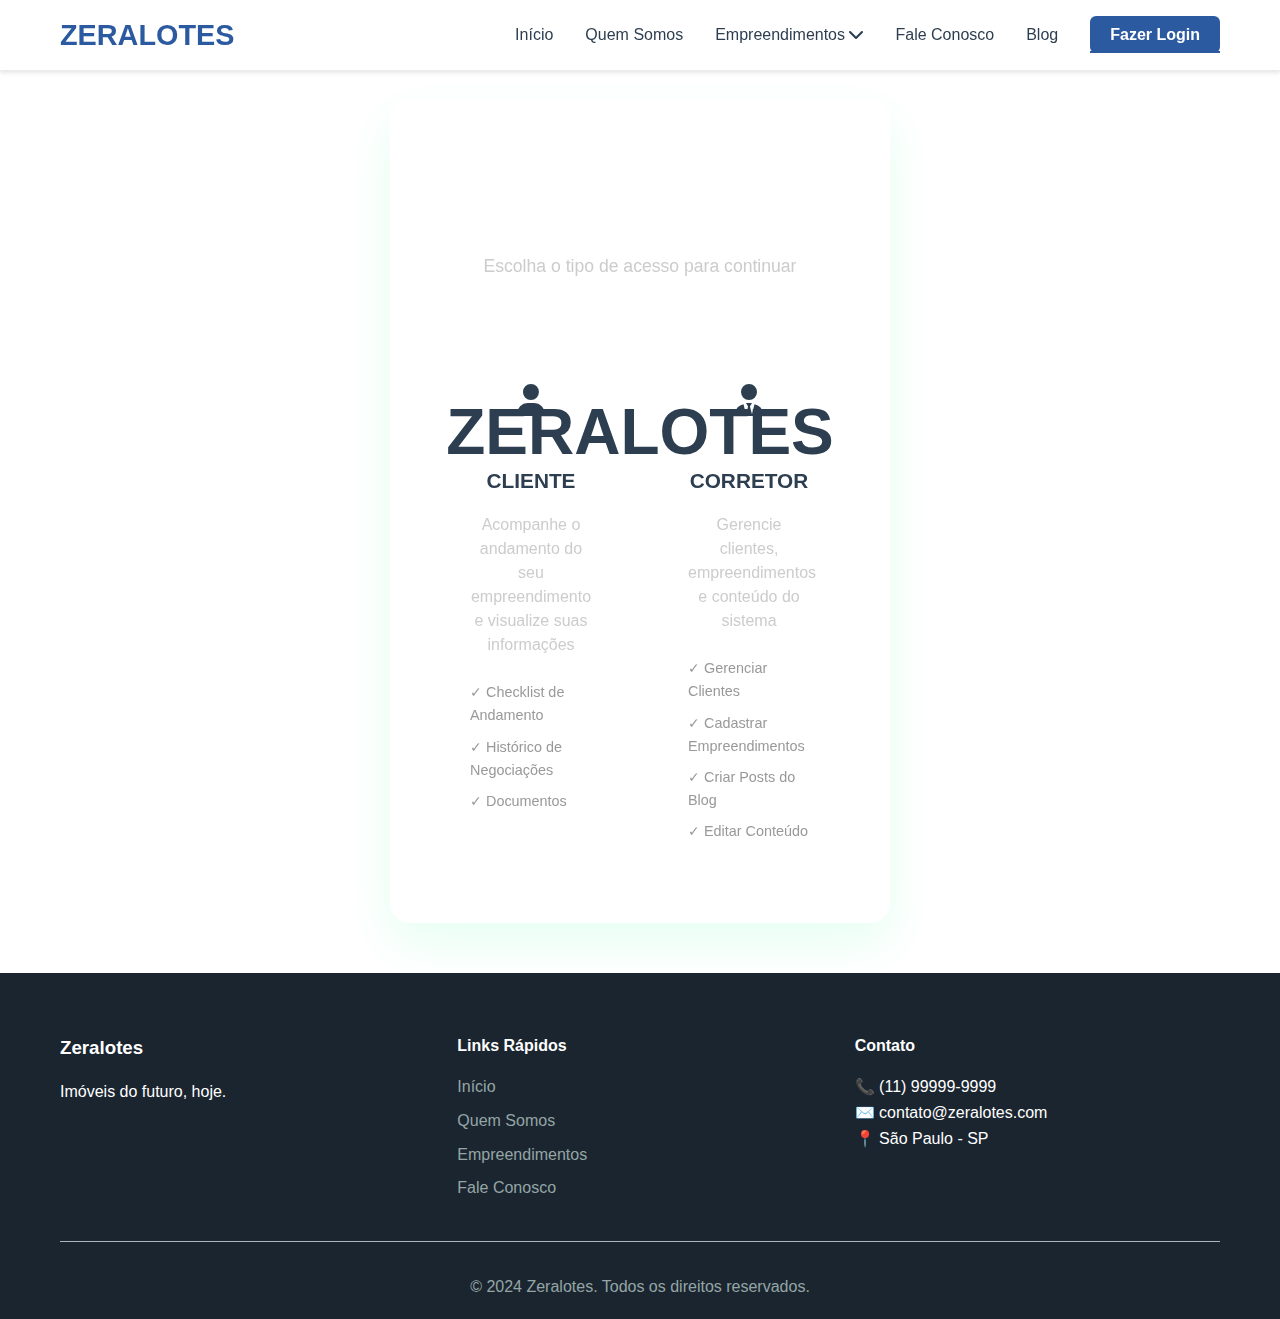
<file: dashboard-cliente.html>
<!DOCTYPE html>
<html lang="pt-BR">
<head>
    <meta charset="UTF-8">
    <meta name="viewport" content="width=device-width, initial-scale=1.0">
    <title>Painel do Cliente - Zeralotes</title>
    <link rel="stylesheet" href="styles/main.css">
    <link rel="stylesheet" href="styles/animations.css">
    <link rel="stylesheet" href="styles/glow-effects.css">
    <link rel="stylesheet" href="styles/dashboard.css">
    <link rel="stylesheet" href="styles/dashboard-enhanced.css">
    <link href="https://fonts.googleapis.com/css2?family=Orbitron:wght@400;700;900&family=Exo+2:wght@300;400;600;700&family=Montserrat:wght@300;400;600;700;900&family=Poppins:wght@300;400;600;700&display=swap" rel="stylesheet">
    <link rel="stylesheet" href="https://cdnjs.cloudflare.com/ajax/libs/font-awesome/6.0.0/css/all.min.css">
</head>
<body class="dashboard-enhanced">
    <!-- Navigation -->
    <nav class="navbar">
        <div class="nav-container">
            <div class="nav-logo">
                <h1>ZERALOTES</h1>
            </div>
            <ul class="nav-menu">
                <li><a href="index.html" class="nav-link">Início</a></li>
                <li><a href="quem-somos.html" class="nav-link">Quem Somos</a></li>
                <li class="dropdown">
                    <a href="empreendimentos.html" class="nav-link">Empreendimentos <i class="fas fa-chevron-down"></i></a>
                    <ul class="dropdown-menu">
                        <li><a href="empreendimentos.html#casas">Casas</a></li>
                        <li><a href="empreendimentos.html#apartamentos">Apartamentos</a></li>
                        <li><a href="empreendimentos.html#terrenos">Terrenos</a></li>
                    </ul>
                </li>
                <li><a href="fale-conosco.html" class="nav-link">Fale Conosco</a></li>
                <li><a href="blog.html" class="nav-link">Blog</a></li>
                <li class="dropdown">
                    <a href="#" class="nav-link user-menu">
                        <i class="fas fa-user"></i>
                        <span id="user-name">Cliente</span>
                        <i class="fas fa-chevron-down"></i>
                    </a>
                    <ul class="dropdown-menu">
                        <li><a href="dashboard-cliente.html">Meu Painel</a></li>
                        <li><a href="#" onclick="logout()">Sair</a></li>
                    </ul>
                </li>
            </ul>
            <div class="hamburger">
                <span></span>
                <span></span>
                <span></span>
            </div>
        </div>
    </nav>

    <!-- Dashboard Header -->
    <section class="dashboard-header">
        <div class="dashboard-header-content">
            <div class="dashboard-welcome">
                <img src="https://via.placeholder.com/80x80/00ff88/000000?text=CS" alt="Cliente" class="dashboard-avatar">
                <div class="dashboard-user-info">
                    <h1>Bem-vindo, João Silva!</h1>
                    <p>Cliente Zeralotes • Residencial Futuro Verde</p>
                </div>
            </div>
            <div class="dashboard-stats">
                <div class="dashboard-stat">
                    <div class="dashboard-stat-number">75%</div>
                    <div class="dashboard-stat-label">Progresso</div>
                </div>
                <div class="dashboard-stat">
                    <div class="dashboard-stat-number">12</div>
                    <div class="dashboard-stat-label">Etapas</div>
                </div>
                <div class="dashboard-stat">
                    <div class="dashboard-stat-number">45</div>
                    <div class="dashboard-stat-label">Dias</div>
                </div>
            </div>
        </div>
    </section>

    <!-- Dashboard Content -->
    <section class="dashboard-section">
        <div class="container">
            <!-- Ações Rápidas -->
            <div class="quick-actions">
                <a href="#contact" class="quick-action">
                    <div class="quick-action-icon">
                        <i class="fas fa-phone"></i>
                    </div>
                    <h3 class="quick-action-title">Falar com Corretor</h3>
                    <p class="quick-action-description">Entre em contato direto com seu corretor</p>
                </a>
                <a href="#documents" class="quick-action">
                    <div class="quick-action-icon">
                        <i class="fas fa-file-alt"></i>
                    </div>
                    <h3 class="quick-action-title">Documentos</h3>
                    <p class="quick-action-description">Acesse seus documentos e contratos</p>
                </a>
                <a href="#payments" class="quick-action">
                    <div class="quick-action-icon">
                        <i class="fas fa-credit-card"></i>
                    </div>
                    <h3 class="quick-action-title">Pagamentos</h3>
                    <p class="quick-action-description">Visualize histórico e próximos vencimentos</p>
                </a>
                <a href="#support" class="quick-action">
                    <div class="quick-action-icon">
                        <i class="fas fa-headset"></i>
                    </div>
                    <h3 class="quick-action-title">Suporte</h3>
                    <p class="quick-action-description">Central de ajuda e atendimento</p>
                </a>
            </div>

            <div class="dashboard-grid">
                <!-- Card de Progresso Principal -->
                <div class="progress-card">
                    <div class="progress-card-header">
                        <div class="progress-card-title">
                            <div class="progress-card-icon">
                                <i class="fas fa-home"></i>
                            </div>
                            Progresso do Empreendimento
                        </div>
                        <div class="progress-card-status in-progress">Em Andamento</div>
                    </div>
                    
                    <div class="progress-bar-container">
                        <div class="progress-percentage">75%</div>
                        <div class="progress-bar">
                            <div class="progress-bar-fill" style="width: 75%"></div>
                        </div>
                        <div class="progress-description">9 de 12 etapas concluídas</div>
                    </div>
                    
                    <ul class="progress-steps">
                        <li class="progress-step">
                            <div class="progress-step-icon completed">
                                <i class="fas fa-check"></i>
                            </div>
                            <div class="progress-step-content">
                                <div class="progress-step-title">Contrato Assinado</div>
                                <div class="progress-step-description">Documentação inicial aprovada</div>
                            </div>
                            <div class="progress-step-date">15 Jan</div>
                        </li>
                        <li class="progress-step">
                            <div class="progress-step-icon completed">
                                <i class="fas fa-check"></i>
                            </div>
                            <div class="progress-step-content">
                                <div class="progress-step-title">Aprovação do Projeto</div>
                                <div class="progress-step-description">Projeto arquitetônico aprovado</div>
                            </div>
                            <div class="progress-step-date">22 Jan</div>
                        </li>
                        <li class="progress-step">
                            <div class="progress-step-icon in-progress">
                                <i class="fas fa-hammer"></i>
                            </div>
                            <div class="progress-step-content">
                                <div class="progress-step-title">Fundação</div>
                                <div class="progress-step-description">Fundação em andamento</div>
                            </div>
                            <div class="progress-step-date">Em andamento</div>
                        </li>
                        <li class="progress-step">
                            <div class="progress-step-icon pending">
                                <i class="fas fa-clock"></i>
                            </div>
                            <div class="progress-step-content">
                                <div class="progress-step-title">Estrutura</div>
                                <div class="progress-step-description">Aguardando início</div>
                            </div>
                            <div class="progress-step-date">Previsto: 15 Fev</div>
                        </li>
                    </ul>
                </div>

                <!-- Card de Atividades Recentes -->
                <div class="activity-timeline">
                    <div class="activity-timeline-header">
                        <div class="activity-timeline-title">
                            <i class="fas fa-history"></i>
                            Atividades Recentes
                        </div>
                        <div class="activity-filter">
                            <button class="activity-filter-btn active">Todas</button>
                            <button class="activity-filter-btn">Importantes</button>
                        </div>
                    </div>
                    
                    <div class="activity-item">
                        <div class="activity-icon success">
                            <i class="fas fa-check-circle"></i>
                        </div>
                        <div class="activity-content">
                            <div class="activity-title">Etapa Concluída</div>
                            <div class="activity-description">Aprovação do projeto arquitetônico foi finalizada com sucesso.</div>
                            <div class="activity-meta">
                                <span class="activity-time">
                                    <i class="fas fa-clock"></i>
                                    2 horas atrás
                                </span>
                                <span class="activity-user">
                                    <i class="fas fa-user"></i>
                                    Carlos Silva
                                </span>
                            </div>
                        </div>
                    </div>
                    
                    <div class="activity-item">
                        <div class="activity-icon info">
                            <i class="fas fa-info-circle"></i>
                        </div>
                        <div class="activity-content">
                            <div class="activity-title">Nova Atualização</div>
                            <div class="activity-description">Fotos da obra foram enviadas. Confira o progresso da fundação.</div>
                            <div class="activity-meta">
                                <span class="activity-time">
                                    <i class="fas fa-clock"></i>
                                    1 dia atrás
                                </span>
                                <span class="activity-user">
                                    <i class="fas fa-user"></i>
                                    Ana Santos
                                </span>
                            </div>
                        </div>
                    </div>
                    
                    <div class="activity-item">
                        <div class="activity-icon warning">
                            <i class="fas fa-exclamation-triangle"></i>
                        </div>
                        <div class="activity-content">
                            <div class="activity-title">Documento Pendente</div>
                            <div class="activity-description">É necessário enviar a documentação atualizada até 28/01.</div>
                            <div class="activity-meta">
                                <span class="activity-time">
                                    <i class="fas fa-clock"></i>
                                    3 dias atrás
                                </span>
                                <span class="activity-user">
                                    <i class="fas fa-user"></i>
                                    Roberto Lima
                                </span>
                            </div>
                        </div>
                    </div>
                </div>

                <!-- Card de Notificações -->
                <div class="notifications-panel">
                    <div class="notifications-header">
                        <div class="notifications-title">
                            <i class="fas fa-bell"></i>
                            Notificações
                        </div>
                        <div class="notification-badge">3</div>
                    </div>
                    
                    <div class="notification-item unread">
                        <div class="notification-icon urgent">
                            <i class="fas fa-exclamation"></i>
                        </div>
                        <div class="notification-content">
                            <div class="notification-title">Documento Urgente</div>
                            <div class="notification-text">Envie a documentação atualizada até amanhã para não atrasar a obra.</div>
                            <div class="notification-time">Há 2 horas</div>
                        </div>
                    </div>
                    
                    <div class="notification-item unread">
                        <div class="notification-icon info">
                            <i class="fas fa-info"></i>
                        </div>
                        <div class="notification-content">
                            <div class="notification-title">Nova Foto da Obra</div>
                            <div class="notification-text">Confira as fotos mais recentes do progresso da sua casa.</div>
                            <div class="notification-time">Ontem</div>
                        </div>
                    </div>
                    
                    <div class="notification-item">
                        <div class="notification-icon info">
                            <i class="fas fa-calendar"></i>
                        </div>
                        <div class="notification-content">
                            <div class="notification-title">Reunião Agendada</div>
                            <div class="notification-text">Sua reunião com o corretor está agendada para sexta-feira.</div>
                            <div class="notification-time">2 dias atrás</div>
                        </div>
                    </div>
                </div>

                <!-- Sidebar -->
                <aside class="dashboard-sidebar">
                    <div class="user-profile">
                        <div class="profile-avatar">
                            <img src="https://via.placeholder.com/80x80/00ff88/000000?text=CS" alt="Cliente" id="profile-avatar">
                        </div>
                        <div class="profile-info">
                            <h3 id="profile-name">João Silva</h3>
                            <p id="profile-email">cliente@teste.com</p>
                        </div>
                    </div>
                    
                    <nav class="sidebar-nav">
                        <ul>
                            <li>
                                <a href="#overview" class="nav-item active" data-section="overview">
                                    <i class="fas fa-home"></i>
                                    <span>Visão Geral</span>
                                </a>
                            </li>
                            <li>
                                <a href="#checklist" class="nav-item" data-section="checklist">
                                    <i class="fas fa-tasks"></i>
                                    <span>Checklist</span>
                                </a>
                            </li>
                            <li>
                                <a href="#negotiations" class="nav-item" data-section="negotiations">
                                    <i class="fas fa-handshake"></i>
                                    <span>Negociações</span>
                                </a>
                            </li>
                            <li>
                                <a href="#documents" class="nav-item" data-section="documents">
                                    <i class="fas fa-file-alt"></i>
                                    <span>Documentos</span>
                                </a>
                            </li>
                            <li>
                                <a href="#messages" class="nav-item" data-section="messages">
                                    <i class="fas fa-envelope"></i>
                                    <span>Mensagens</span>
                                    <span class="badge" id="messages-badge">3</span>
                                </a>
                            </li>
                            <li>
                                <a href="#profile" class="nav-item" data-section="profile">
                                    <i class="fas fa-user-cog"></i>
                                    <span>Perfil</span>
                                </a>
                            </li>
                        </ul>
                    </nav>
                </aside>

                <!-- Main Content -->
                <main class="dashboard-main">
                    <!-- Overview Section -->
                    <section class="dashboard-section-content active" id="overview">
                        <div class="section-header">
                            <h1>Visão Geral</h1>
                            <p>Bem-vindo ao seu painel, acompanhe o progresso do seu empreendimento</p>
                        </div>

                        <!-- Stats Cards -->
                        <div class="stats-grid">
                            <div class="stat-card">
                                <div class="stat-icon">
                                    <i class="fas fa-home"></i>
                                </div>
                                <div class="stat-content">
                                    <h3>Residencial Futuro Verde</h3>
                                    <p>Apartamento 1203</p>
                                    <span class="stat-value">R$ 450.000</span>
                                </div>
                            </div>
                            
                            <div class="stat-card">
                                <div class="stat-icon">
                                    <i class="fas fa-percentage"></i>
                                </div>
                                <div class="stat-content">
                                    <h3>Progresso Geral</h3>
                                    <p>Andamento da Obra</p>
                                    <span class="stat-value">75%</span>
                                </div>
                            </div>
                            
                            <div class="stat-card">
                                <div class="stat-icon">
                                    <i class="fas fa-calendar"></i>
                                </div>
                                <div class="stat-content">
                                    <h3>Previsão de Entrega</h3>
                                    <p>Data Estimada</p>
                                    <span class="stat-value">Jun/2024</span>
                                </div>
                            </div>
                            
                            <div class="stat-card">
                                <div class="stat-icon">
                                    <i class="fas fa-handshake"></i>
                                </div>
                                <div class="stat-content">
                                    <h3>Status da Negociação</h3>
                                    <p>Contrato</p>
                                    <span class="stat-value">Assinado</span>
                                </div>
                            </div>
                        </div>

                        <!-- Progress Overview -->
                        <div class="progress-overview">
                            <h2>Progresso da Obra</h2>
                            <div class="progress-timeline">
                                <div class="timeline-item completed">
                                    <div class="timeline-marker">
                                        <i class="fas fa-check"></i>
                                    </div>
                                    <div class="timeline-content">
                                        <h3>Fundacao</h3>
                                        <p>Fundacao concluida com sucesso</p>
                                        <span class="timeline-date">Jan 2024</span>
                                    </div>
                                </div>
                                
                                <div class="timeline-item completed">
                                    <div class="timeline-marker">
                                        <i class="fas fa-check"></i>
                                    </div>
                                    <div class="timeline-content">
                                        <h3>Estrutura</h3>
                                        <p>Estrutura de concreto finalizada</p>
                                        <span class="timeline-date">Mar 2024</span>
                                    </div>
                                </div>
                                
                                <div class="timeline-item in-progress">
                                    <div class="timeline-marker">
                                        <i class="fas fa-clock"></i>
                                    </div>
                                    <div class="timeline-content">
                                        <h3>Acabamento</h3>
                                        <p>Acabamento em andamento</p>
                                        <span class="timeline-date">Abr 2024</span>
                                    </div>
                                </div>
                                
                                <div class="timeline-item pending">
                                    <div class="timeline-marker">
                                        <i class="fas fa-hourglass-half"></i>
                                    </div>
                                    <div class="timeline-content">
                                        <h3>Entrega</h3>
                                        <p>Aguardando conclusao</p>
                                        <span class="timeline-date">Jun 2024</span>
                                    </div>
                                </div>
                            </div>
                        </div>

                        <!-- Recent Activity -->
                        <div class="recent-activity">
                            <h2>Atividade Recente</h2>
                            <div class="activity-list">
                                <div class="activity-item">
                                    <div class="activity-icon">
                                        <i class="fas fa-camera"></i>
                                    </div>
                                    <div class="activity-content">
                                        <h4>Novas fotos adicionadas</h4>
                                        <p>15 fotos do progresso da obra foram adicionadas</p>
                                        <span class="activity-time">2 horas atrás</span>
                                    </div>
                                </div>
                                
                                <div class="activity-item">
                                    <div class="activity-icon">
                                        <i class="fas fa-file-signature"></i>
                                    </div>
                                    <div class="activity-content">
                                        <h4>Documento atualizado</h4>
                                        <p>Contrato de financiamento foi atualizado</p>
                                        <span class="activity-time">1 dia atrás</span>
                                    </div>
                                </div>
                                
                                <div class="activity-item">
                                    <div class="activity-icon">
                                        <i class="fas fa-comment"></i>
                                    </div>
                                    <div class="activity-content">
                                        <h4>Nova mensagem</h4>
                                        <p>Carlos Silva enviou uma mensagem</p>
                                        <span class="activity-time">2 dias atrás</span>
                                    </div>
                                </div>
                            </div>
                        </div>
                    </section>

                    <!-- Checklist Section -->
                    <section class="dashboard-section-content" id="checklist">
                        <div class="section-header">
                            <h1>Checklist de Andamento</h1>
                            <p>Acompanhe todas as etapas do seu empreendimento</p>
                        </div>

                        <div class="checklist-container">
                            <div class="checklist-categories">
                                <div class="category-tabs">
                                    <button class="tab-btn active" data-category="pre-obra">Pré-Obra</button>
                                    <button class="tab-btn" data-category="fundacao">Fundação</button>
                                    <button class="tab-btn" data-category="estrutura">Estrutura</button>
                                    <button class="tab-btn" data-category="acabamento">Acabamento</button>
                                    <button class="tab-btn" data-category="entrega">Entrega</button>
                                </div>
                            </div>

                            <div class="checklist-content">
                                <!-- Pré-Obra -->
                                <div class="checklist-category active" id="pre-obra">
                                    <div class="category-header">
                                        <h2>Pré-Obra</h2>
                                        <div class="category-progress">
                                            <div class="progress-bar">
                                                <div class="progress-fill" style="width: 100%"></div>
                                            </div>
                                            <span>100% Concluído</span>
                                        </div>
                                    </div>
                                    
                                    <div class="checklist-items">
                                        <div class="checklist-item completed">
                                            <div class="item-checkbox">
                                                <i class="fas fa-check"></i>
                                            </div>
                                            <div class="item-content">
                                                <h3>Licença de Construção</h3>
                                                <p>Documentação aprovada pela prefeitura</p>
                                                <span class="item-date">Concluído em 15/12/2023</span>
                                            </div>
                                        </div>
                                        
                                        <div class="checklist-item completed">
                                            <div class="item-checkbox">
                                                <i class="fas fa-check"></i>
                                            </div>
                                            <div class="item-content">
                                                <h3>Projeto Executivo</h3>
                                                <p>Projeto detalhado aprovado</p>
                                                <span class="item-date">Concluído em 20/12/2023</span>
                                            </div>
                                        </div>
                                        
                                        <div class="checklist-item completed">
                                            <div class="item-checkbox">
                                                <i class="fas fa-check"></i>
                                            </div>
                                            <div class="item-content">
                                                <h3>Contrato de Construção</h3>
                                                <p>Contrato assinado com construtora</p>
                                                <span class="item-date">Concluído em 22/12/2023</span>
                                            </div>
                                        </div>
                                    </div>
                                </div>

                                <!-- Fundação -->
                                <div class="checklist-category" id="fundacao">
                                    <div class="category-header">
                                        <h2>Fundação</h2>
                                        <div class="category-progress">
                                            <div class="progress-bar">
                                                <div class="progress-fill" style="width: 100%"></div>
                                            </div>
                                            <span>100% Concluído</span>
                                        </div>
                                    </div>
                                    
                                    <div class="checklist-items">
                                        <div class="checklist-item completed">
                                            <div class="item-checkbox">
                                                <i class="fas fa-check"></i>
                                            </div>
                                            <div class="item-content">
                                                <h3>Escavação</h3>
                                                <p>Escavação do terreno concluída</p>
                                                <span class="item-date">Concluído em 05/01/2024</span>
                                            </div>
                                        </div>
                                        
                                        <div class="checklist-item completed">
                                            <div class="item-checkbox">
                                                <i class="fas fa-check"></i>
                                            </div>
                                            <div class="item-content">
                                                <h3>Armadura da Fundação</h3>
                                                <p>Armadura de aço instalada</p>
                                                <span class="item-date">Concluído em 10/01/2024</span>
                                            </div>
                                        </div>
                                        
                                        <div class="checklist-item completed">
                                            <div class="item-checkbox">
                                                <i class="fas fa-check"></i>
                                            </div>
                                            <div class="item-content">
                                                <h3>Concretagem da Fundação</h3>
                                                <p>Concreto da fundação aplicado</p>
                                                <span class="item-date">Concluído em 15/01/2024</span>
                                            </div>
                                        </div>
                                    </div>
                                </div>

                                <!-- Estrutura -->
                                <div class="checklist-category" id="estrutura">
                                    <div class="category-header">
                                        <h2>Estrutura</h2>
                                        <div class="category-progress">
                                            <div class="progress-bar">
                                                <div class="progress-fill" style="width: 100%"></div>
                                            </div>
                                            <span>100% Concluído</span>
                                        </div>
                                    </div>
                                    
                                    <div class="checklist-items">
                                        <div class="checklist-item completed">
                                            <div class="item-checkbox">
                                                <i class="fas fa-check"></i>
                                            </div>
                                            <div class="item-content">
                                                <h3>Estrutura de Concreto</h3>
                                                <p>Estrutura principal concluída</p>
                                                <span class="item-date">Concluído em 20/02/2024</span>
                                            </div>
                                        </div>
                                        
                                        <div class="checklist-item completed">
                                            <div class="item-checkbox">
                                                <i class="fas fa-check"></i>
                                            </div>
                                            <div class="item-content">
                                                <h3>Lajes</h3>
                                                <p>Todas as lajes foram concretadas</p>
                                                <span class="item-date">Concluído em 25/02/2024</span>
                                            </div>
                                        </div>
                                        
                                        <div class="checklist-item completed">
                                            <div class="item-checkbox">
                                                <i class="fas fa-check"></i>
                                            </div>
                                            <div class="item-content">
                                                <h3>Paredes Estruturais</h3>
                                                <p>Paredes de concreto concluídas</p>
                                                <span class="item-date">Concluído em 05/03/2024</span>
                                            </div>
                                        </div>
                                    </div>
                                </div>

                                <!-- Acabamento -->
                                <div class="checklist-category" id="acabamento">
                                    <div class="category-header">
                                        <h2>Acabamento</h2>
                                        <div class="category-progress">
                                            <div class="progress-bar">
                                                <div class="progress-fill" style="width: 60%"></div>
                                            </div>
                                            <span>60% Concluído</span>
                                        </div>
                                    </div>
                                    
                                    <div class="checklist-items">
                                        <div class="checklist-item completed">
                                            <div class="item-checkbox">
                                                <i class="fas fa-check"></i>
                                            </div>
                                            <div class="item-content">
                                                <h3>Instalações Elétricas</h3>
                                                <p>Fiação e quadros elétricos instalados</p>
                                                <span class="item-date">Concluído em 10/03/2024</span>
                                            </div>
                                        </div>
                                        
                                        <div class="checklist-item completed">
                                            <div class="item-checkbox">
                                                <i class="fas fa-check"></i>
                                            </div>
                                            <div class="item-content">
                                                <h3>Instalações Hidráulicas</h3>
                                                <p>Tubulações de água e esgoto</p>
                                                <span class="item-date">Concluído em 15/03/2024</span>
                                            </div>
                                        </div>
                                        
                                        <div class="checklist-item in-progress">
                                            <div class="item-checkbox">
                                                <i class="fas fa-clock"></i>
                                            </div>
                                            <div class="item-content">
                                                <h3>Revestimentos</h3>
                                                <p>Pisos e azulejos em andamento</p>
                                                <span class="item-date">Em andamento</span>
                                            </div>
                                        </div>
                                        
                                        <div class="checklist-item pending">
                                            <div class="item-checkbox">
                                                <i class="fas fa-hourglass-half"></i>
                                            </div>
                                            <div class="item-content">
                                                <h3>Pintura</h3>
                                                <p>Aguardando conclusão dos revestimentos</p>
                                                <span class="item-date">Pendente</span>
                                            </div>
                                        </div>
                                        
                                        <div class="checklist-item pending">
                                            <div class="item-checkbox">
                                                <i class="fas fa-hourglass-half"></i>
                                            </div>
                                            <div class="item-content">
                                                <h3>Portas e Janelas</h3>
                                                <p>Instalação de esquadrias</p>
                                                <span class="item-date">Pendente</span>
                                            </div>
                                        </div>
                                    </div>
                                </div>

                                <!-- Entrega -->
                                <div class="checklist-category" id="entrega">
                                    <div class="category-header">
                                        <h2>Entrega</h2>
                                        <div class="category-progress">
                                            <div class="progress-bar">
                                                <div class="progress-fill" style="width: 0%"></div>
                                            </div>
                                            <span>0% Concluído</span>
                                        </div>
                                    </div>
                                    
                                    <div class="checklist-items">
                                        <div class="checklist-item pending">
                                            <div class="item-checkbox">
                                                <i class="fas fa-hourglass-half"></i>
                                            </div>
                                            <div class="item-content">
                                                <h3>Vistoria Final</h3>
                                                <p>Vistoria técnica de entrega</p>
                                                <span class="item-date">Pendente</span>
                                            </div>
                                        </div>
                                        
                                        <div class="checklist-item pending">
                                            <div class="item-checkbox">
                                                <i class="fas fa-hourglass-half"></i>
                                            </div>
                                            <div class="item-content">
                                                <h3>Documentação de Entrega</h3>
                                                <p>Documentos finais e chaves</p>
                                                <span class="item-date">Pendente</span>
                                            </div>
                                        </div>
                                        
                                        <div class="checklist-item pending">
                                            <div class="item-checkbox">
                                                <i class="fas fa-hourglass-half"></i>
                                            </div>
                                            <div class="item-content">
                                                <h3>Entrega das Chaves</h3>
                                                <p>Cerimônia de entrega</p>
                                                <span class="item-date">Pendente</span>
                                            </div>
                                        </div>
                                    </div>
                                </div>
                            </div>
                        </div>
                    </section>

                    <!-- Other sections will be added here -->
                    <section class="dashboard-section-content" id="negotiations">
                        <div class="section-header">
                            <h1>Negociações</h1>
                            <p>Histórico de negociações e contratos</p>
                        </div>
                        <div class="coming-soon">
                            <i class="fas fa-handshake"></i>
                            <h2>Em Desenvolvimento</h2>
                            <p>Esta seção estará disponível em breve</p>
                        </div>
                    </section>

                    <section class="dashboard-section-content" id="documents">
                        <div class="section-header">
                            <h1>Documentos</h1>
                            <p>Seus documentos e contratos</p>
                        </div>
                        <div class="coming-soon">
                            <i class="fas fa-file-alt"></i>
                            <h2>Em Desenvolvimento</h2>
                            <p>Esta seção estará disponível em breve</p>
                        </div>
                    </section>

                    <section class="dashboard-section-content" id="messages">
                        <div class="section-header">
                            <h1>Mensagens</h1>
                            <p>Comunicação com sua equipe</p>
                        </div>
                        <div class="coming-soon">
                            <i class="fas fa-envelope"></i>
                            <h2>Em Desenvolvimento</h2>
                            <p>Esta seção estará disponível em breve</p>
                        </div>
                    </section>

                    <section class="dashboard-section-content" id="profile">
                        <div class="section-header">
                            <h1>Perfil</h1>
                            <p>Gerencie suas informações pessoais</p>
                        </div>
                        <div class="coming-soon">
                            <i class="fas fa-user-cog"></i>
                            <h2>Em Desenvolvimento</h2>
                            <p>Esta seção estará disponível em breve</p>
                        </div>
                    </section>
                </main>
            </div>
        </div>
    </section>

    <script src="js/main.js"></script>
    <script src="js/animations.js"></script>
    <script src="js/cinematic-effects.js"></script>
    <script src="js/dashboard-cliente.js"></script>
</body>
</html>
</file>
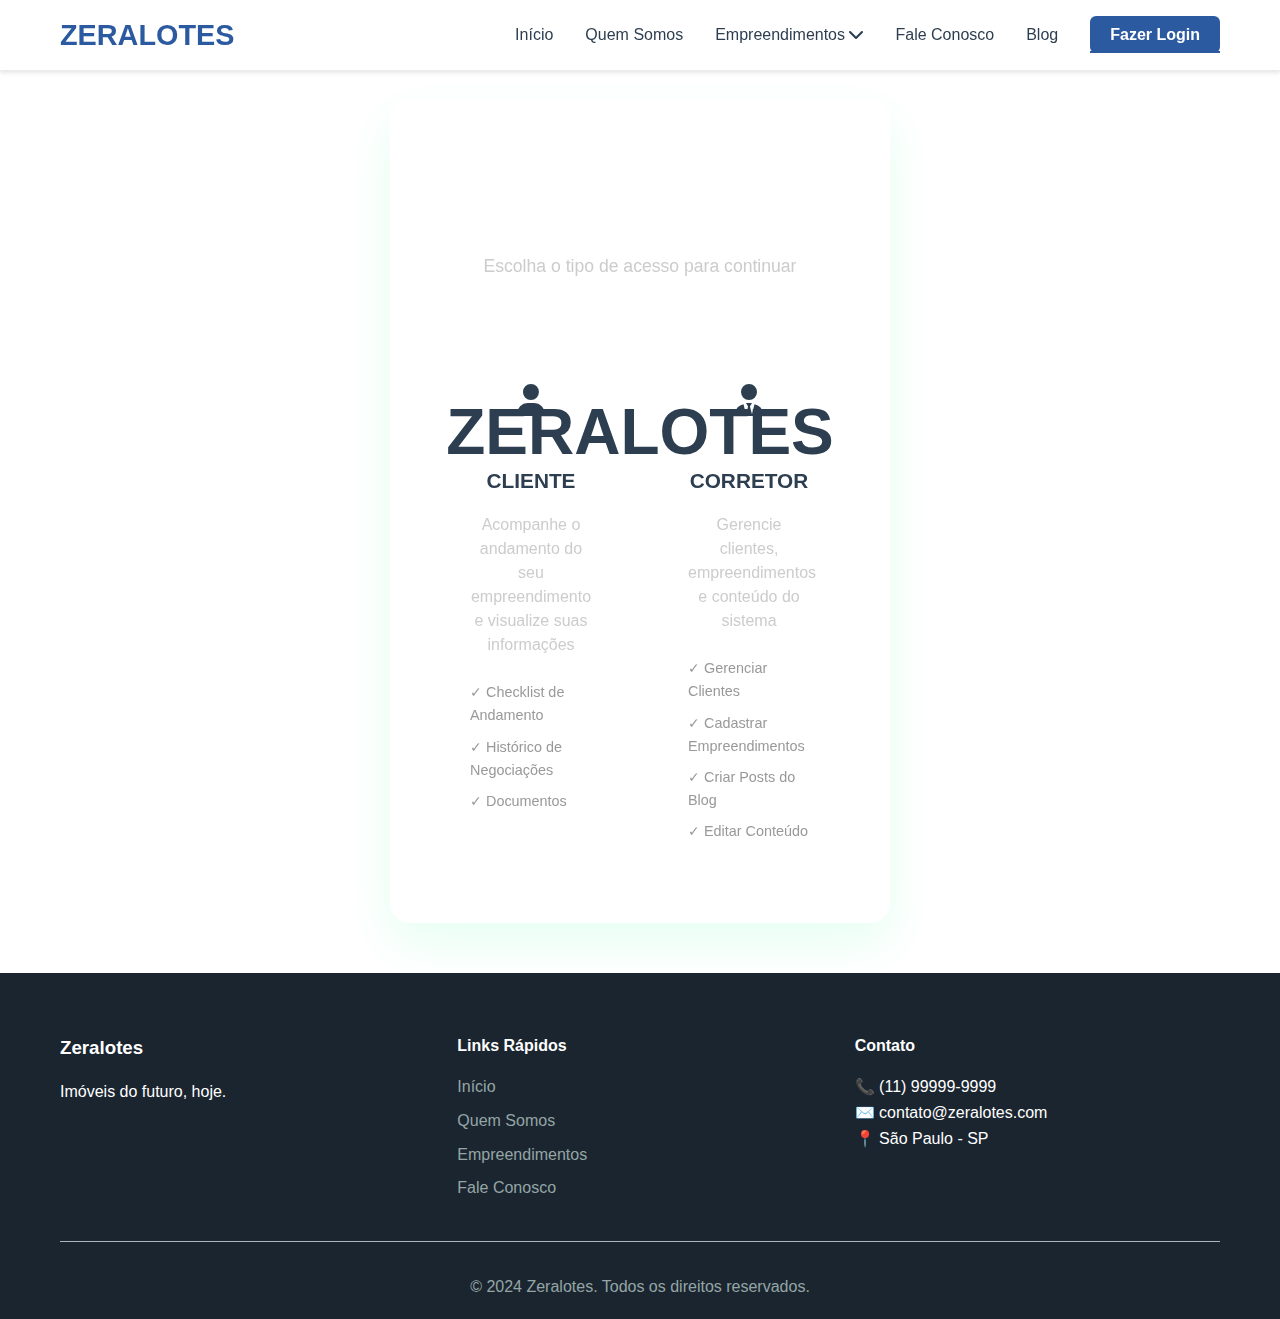
<file: dashboard-corretor.html>
<!DOCTYPE html>
<html lang="pt-BR">
<head>
    <meta charset="UTF-8">
    <meta name="viewport" content="width=device-width, initial-scale=1.0">
    <title>Painel do Corretor - Zeralotes</title>
    <link rel="stylesheet" href="styles/main.css">
    <link rel="stylesheet" href="styles/animations.css">
    <link rel="stylesheet" href="styles/dashboard.css">
    <link rel="stylesheet" href="styles/dashboard-corretor.css">
    <link href="https://fonts.googleapis.com/css2?family=Orbitron:wght@400;700;900&family=Exo+2:wght@300;400;600;700&display=swap" rel="stylesheet">
    <link rel="stylesheet" href="https://cdnjs.cloudflare.com/ajax/libs/font-awesome/6.0.0/css/all.min.css">
</head>
<body>
    <!-- Navigation -->
    <nav class="navbar">
        <div class="nav-container">
            <div class="nav-logo">
                <h1>ZERALOTES</h1>
            </div>
            <ul class="nav-menu">
                <li><a href="index.html" class="nav-link">Início</a></li>
                <li><a href="quem-somos.html" class="nav-link">Quem Somos</a></li>
                <li class="dropdown">
                    <a href="empreendimentos.html" class="nav-link">Empreendimentos <i class="fas fa-chevron-down"></i></a>
                    <ul class="dropdown-menu">
                        <li><a href="empreendimentos.html#casas">Casas</a></li>
                        <li><a href="empreendimentos.html#apartamentos">Apartamentos</a></li>
                        <li><a href="empreendimentos.html#terrenos">Terrenos</a></li>
                    </ul>
                </li>
                <li><a href="fale-conosco.html" class="nav-link">Fale Conosco</a></li>
                <li><a href="blog.html" class="nav-link">Blog</a></li>
                <li class="dropdown">
                    <a href="#" class="nav-link user-menu">
                        <i class="fas fa-user-tie"></i>
                        <span id="user-name">Corretor</span>
                        <i class="fas fa-chevron-down"></i>
                    </a>
                    <ul class="dropdown-menu">
                        <li><a href="dashboard-corretor.html">Meu Painel</a></li>
                        <li><a href="#" onclick="logout()">Sair</a></li>
                    </ul>
                </li>
            </ul>
            <div class="hamburger">
                <span></span>
                <span></span>
                <span></span>
            </div>
        </div>
    </nav>

    <!-- Dashboard Content -->
    <section class="dashboard-section">
        <div class="container">
            <div class="dashboard-layout">
                <!-- Sidebar -->
                <aside class="dashboard-sidebar">
                    <div class="user-profile">
                        <div class="profile-avatar">
                            <img src="https://via.placeholder.com/80x80/00ff88/000000?text=CC" alt="Corretor" id="profile-avatar">
                        </div>
                        <div class="profile-info">
                            <h3 id="profile-name">Carlos Corretor</h3>
                            <p id="profile-email">corretor@teste.com</p>
                            <span class="profile-role">CRECI: 123456</span>
                        </div>
                    </div>
                    
                    <nav class="sidebar-nav">
                        <ul>
                            <li>
                                <a href="#overview" class="nav-item active" data-section="overview">
                                    <i class="fas fa-chart-line"></i>
                                    <span>Visão Geral</span>
                                </a>
                            </li>
                            <li>
                                <a href="#clients" class="nav-item" data-section="clients">
                                    <i class="fas fa-users"></i>
                                    <span>Clientes</span>
                                </a>
                            </li>
                            <li>
                                <a href="#properties" class="nav-item" data-section="properties">
                                    <i class="fas fa-home"></i>
                                    <span>Empreendimentos</span>
                                </a>
                            </li>
                            <li>
                                <a href="#checklists" class="nav-item" data-section="checklists">
                                    <i class="fas fa-tasks"></i>
                                    <span>Checklists</span>
                                </a>
                            </li>
                            <li>
                                <a href="#blog" class="nav-item" data-section="blog">
                                    <i class="fas fa-blog"></i>
                                    <span>Blog</span>
                                </a>
                            </li>
                            <li>
                                <a href="#content" class="nav-item" data-section="content">
                                    <i class="fas fa-edit"></i>
                                    <span>Conteúdo</span>
                                </a>
                            </li>
                            <li>
                                <a href="#about" class="nav-item" data-section="about">
                                    <i class="fas fa-info-circle"></i>
                                    <span>Quem Somos</span>
                                </a>
                            </li>
                            <li>
                                <a href="#profile" class="nav-item" data-section="profile">
                                    <i class="fas fa-user-cog"></i>
                                    <span>Perfil</span>
                                </a>
                            </li>
                        </ul>
                    </nav>
                </aside>

                <!-- Main Content -->
                <main class="dashboard-main">
                    <!-- Overview Section -->
                    <section class="dashboard-section-content active" id="overview">
                        <div class="section-header">
                            <h1>Visão Geral</h1>
                            <p>Painel administrativo da Zeralotes</p>
                        </div>

                        <!-- Stats Cards -->
                        <div class="stats-grid">
                            <div class="stat-card">
                                <div class="stat-icon">
                                    <i class="fas fa-users"></i>
                                </div>
                                <div class="stat-content">
                                    <h3>Clientes Ativos</h3>
                                    <p>Total de clientes</p>
                                    <span class="stat-value">24</span>
                                </div>
                            </div>
                            
                            <div class="stat-card">
                                <div class="stat-icon">
                                    <i class="fas fa-home"></i>
                                </div>
                                <div class="stat-content">
                                    <h3>Empreendimentos</h3>
                                    <p>Propriedades cadastradas</p>
                                    <span class="stat-value">12</span>
                                </div>
                            </div>
                            
                            <div class="stat-card">
                                <div class="stat-icon">
                                    <i class="fas fa-handshake"></i>
                                </div>
                                <div class="stat-content">
                                    <h3>Vendas</h3>
                                    <p>Este mês</p>
                                    <span class="stat-value">8</span>
                                </div>
                            </div>
                            
                            <div class="stat-card">
                                <div class="stat-icon">
                                    <i class="fas fa-dollar-sign"></i>
                                </div>
                                <div class="stat-content">
                                    <h3>Comissões</h3>
                                    <p>Este mês</p>
                                    <span class="stat-value">R$ 45.000</span>
                                </div>
                            </div>
                        </div>

                        <!-- Recent Activity -->
                        <div class="recent-activity">
                            <h2>Atividade Recente</h2>
                            <div class="activity-list">
                                <div class="activity-item">
                                    <div class="activity-icon">
                                        <i class="fas fa-user-plus"></i>
                                    </div>
                                    <div class="activity-content">
                                        <h4>Novo cliente cadastrado</h4>
                                        <p>João Silva foi adicionado ao sistema</p>
                                        <span class="activity-time">1 hora atrás</span>
                                    </div>
                                </div>
                                
                                <div class="activity-item">
                                    <div class="activity-icon">
                                        <i class="fas fa-home"></i>
                                    </div>
                                    <div class="activity-content">
                                        <h4>Novo empreendimento</h4>
                                        <p>Residencial Futuro Verde foi cadastrado</p>
                                        <span class="activity-time">3 horas atrás</span>
                                    </div>
                                </div>
                                
                                <div class="activity-item">
                                    <div class="activity-icon">
                                        <i class="fas fa-blog"></i>
                                    </div>
                                    <div class="activity-content">
                                        <h4>Post publicado</h4>
                                        <p>"Tendências do Mercado 2024" foi publicado</p>
                                        <span class="activity-time">1 dia atrás</span>
                                    </div>
                                </div>
                            </div>
                        </div>
                    </section>

                    <!-- Clients Section -->
                    <section class="dashboard-section-content" id="clients">
                        <div class="section-header">
                            <h1>Gerenciar Clientes</h1>
                            <p>Cadastre e gerencie seus clientes</p>
                        </div>

                        <div class="clients-container">
                            <div class="clients-header">
                                <button class="btn-primary" onclick="showAddClientModal()">
                                    <i class="fas fa-plus"></i>
                                    Novo Cliente
                                </button>
                                <div class="search-box">
                                    <input type="text" placeholder="Buscar clientes..." id="client-search">
                                    <button onclick="searchClients()">
                                        <i class="fas fa-search"></i>
                                    </button>
                                </div>
                            </div>

                            <div class="clients-grid" id="clients-grid">
                                <!-- Clients will be loaded dynamically -->
                            </div>
                        </div>
                    </section>

                    <!-- Properties Section -->
                    <section class="dashboard-section-content" id="properties">
                        <div class="section-header">
                            <h1>Gerenciar Empreendimentos</h1>
                            <p>Cadastre e gerencie propriedades</p>
                        </div>

                        <div class="properties-container">
                            <div class="properties-header">
                                <button class="btn-primary" onclick="showAddPropertyModal()">
                                    <i class="fas fa-plus"></i>
                                    Novo Empreendimento
                                </button>
                                <div class="filter-tabs">
                                    <button class="filter-tab active" data-filter="all">Todos</button>
                                    <button class="filter-tab" data-filter="casas">Casas</button>
                                    <button class="filter-tab" data-filter="apartamentos">Apartamentos</button>
                                    <button class="filter-tab" data-filter="terrenos">Terrenos</button>
                                </div>
                            </div>

                            <div class="properties-grid" id="properties-grid">
                                <!-- Properties will be loaded dynamically -->
                            </div>
                        </div>
                    </section>

                    <!-- Checklists Section -->
                    <section class="dashboard-section-content" id="checklists">
                        <div class="section-header">
                            <h1>Gerenciar Checklists</h1>
                            <p>Atualize o progresso dos empreendimentos dos clientes</p>
                        </div>

                        <div class="checklists-container">
                            <div class="checklists-header">
                                <div class="client-selector">
                                    <label>Selecionar Cliente:</label>
                                    <select id="client-selector">
                                        <option value="">Selecione um cliente</option>
                                    </select>
                                </div>
                            </div>

                            <div class="checklist-manager" id="checklist-manager">
                                <div class="no-selection">
                                    <i class="fas fa-user-check"></i>
                                    <h3>Selecione um cliente</h3>
                                    <p>Escolha um cliente para gerenciar seu checklist</p>
                                </div>
                            </div>
                        </div>
                    </section>

                    <!-- Blog Section -->
                    <section class="dashboard-section-content" id="blog">
                        <div class="section-header">
                            <h1>Gerenciar Blog</h1>
                            <p>Crie e edite posts do blog</p>
                        </div>

                        <div class="blog-container">
                            <div class="blog-header">
                                <button class="btn-primary" onclick="showAddPostModal()">
                                    <i class="fas fa-plus"></i>
                                    Novo Post
                                </button>
                            </div>

                            <div class="posts-grid" id="posts-grid">
                                <!-- Posts will be loaded dynamically -->
                            </div>
                        </div>
                    </section>

                    <!-- Content Section -->
                    <section class="dashboard-section-content" id="content">
                        <div class="section-header">
                            <h1>Gerenciar Conteúdo</h1>
                            <p>Edite imagens e chamadas do site</p>
                        </div>

                        <div class="content-container">
                            <div class="content-tabs">
                                <button class="tab-btn active" data-tab="images">Imagens</button>
                                <button class="tab-btn" data-tab="calls">Chamadas</button>
                            </div>

                            <div class="content-tab-content">
                                <div class="content-tab active" id="images-tab">
                                    <div class="images-manager">
                                        <h3>Gerenciar Imagens</h3>
                                        <div class="image-categories">
                                            <div class="image-category">
                                                <h4>Imagens de Empreendimentos</h4>
                                                <div class="image-grid">
                                                    <!-- Images will be loaded dynamically -->
                                                </div>
                                                <button class="btn-secondary" onclick="uploadImage('property')">
                                                    <i class="fas fa-upload"></i>
                                                    Adicionar Imagem
                                                </button>
                                            </div>
                                        </div>
                                    </div>
                                </div>

                                <div class="content-tab" id="calls-tab">
                                    <div class="calls-manager">
                                        <h3>Gerenciar Chamadas</h3>
                                        <div class="calls-list">
                                            <!-- Calls will be loaded dynamically -->
                                        </div>
                                        <button class="btn-primary" onclick="showAddCallModal()">
                                            <i class="fas fa-plus"></i>
                                            Nova Chamada
                                        </button>
                                    </div>
                                </div>
                            </div>
                        </div>
                    </section>

                    <!-- About Section -->
                    <section class="dashboard-section-content" id="about">
                        <div class="section-header">
                            <h1>Editar Quem Somos</h1>
                            <p>Personalize a página "Quem Somos"</p>
                        </div>

                        <div class="about-editor">
                            <form id="about-form">
                                <div class="form-group">
                                    <label for="about-title">Título Principal</label>
                                    <input type="text" id="about-title" name="title" value="CONSTRUINDO O FUTURO">
                                </div>
                                
                                <div class="form-group">
                                    <label for="about-subtitle">Subtítulo</label>
                                    <textarea id="about-subtitle" name="subtitle" rows="3">Há mais de uma década transformando sonhos em realidade através de empreendimentos inovadores e sustentáveis.</textarea>
                                </div>
                                
                                <div class="form-group">
                                    <label for="about-mission">Missão</label>
                                    <textarea id="about-mission" name="mission" rows="5">Desenvolver empreendimentos imobiliários que não apenas atendem às necessidades dos nossos clientes, mas que também contribuem para um futuro mais sustentável e tecnológico.</textarea>
                                </div>
                                
                                <div class="form-group">
                                    <label for="about-values">Valores</label>
                                    <div class="values-list" id="values-list">
                                        <!-- Values will be loaded dynamically -->
                                    </div>
                                    <button type="button" class="btn-secondary" onclick="addValue()">
                                        <i class="fas fa-plus"></i>
                                        Adicionar Valor
                                    </button>
                                </div>
                                
                                <button type="submit" class="btn-primary">
                                    <i class="fas fa-save"></i>
                                    Salvar Alterações
                                </button>
                            </form>
                        </div>
                    </section>

                    <!-- Profile Section -->
                    <section class="dashboard-section-content" id="profile">
                        <div class="section-header">
                            <h1>Perfil do Corretor</h1>
                            <p>Gerencie suas informações pessoais</p>
                        </div>
                        <div class="coming-soon">
                            <i class="fas fa-user-cog"></i>
                            <h2>Em Desenvolvimento</h2>
                            <p>Esta seção estará disponível em breve</p>
                        </div>
                    </section>
                </main>
            </div>
        </div>
    </section>

    <!-- Modals -->
    <!-- Add Client Modal -->
    <div id="add-client-modal" class="modal">
        <div class="modal-content">
            <div class="modal-header">
                <h2>Novo Cliente</h2>
                <span class="close-modal" onclick="closeModal('add-client-modal')">&times;</span>
            </div>
            <form id="add-client-form" onsubmit="addClient(event)">
                <div class="form-group">
                    <label for="client-name">Nome Completo</label>
                    <input type="text" id="client-name" name="name" required>
                </div>
                
                <div class="form-group">
                    <label for="client-email">E-mail</label>
                    <input type="email" id="client-email" name="email" required>
                </div>
                
                <div class="form-group">
                    <label for="client-phone">Telefone</label>
                    <input type="tel" id="client-phone" name="phone" required>
                </div>
                
                <div class="form-group">
                    <label for="client-property">Empreendimento</label>
                    <select id="client-property" name="property" required>
                        <option value="">Selecione um empreendimento</option>
                    </select>
                </div>
                
                <div class="modal-actions">
                    <button type="button" class="btn-secondary" onclick="closeModal('add-client-modal')">Cancelar</button>
                    <button type="submit" class="btn-primary">Adicionar Cliente</button>
                </div>
            </form>
        </div>
    </div>

    <!-- Add Property Modal -->
    <div id="add-property-modal" class="modal">
        <div class="modal-content">
            <div class="modal-header">
                <h2>Novo Empreendimento</h2>
                <span class="close-modal" onclick="closeModal('add-property-modal')">&times;</span>
            </div>
            <form id="add-property-form" onsubmit="addProperty(event)">
                <div class="form-group">
                    <label for="property-name">Nome do Empreendimento</label>
                    <input type="text" id="property-name" name="name" required>
                </div>
                
                <div class="form-group">
                    <label for="property-type">Tipo</label>
                    <select id="property-type" name="type" required>
                        <option value="">Selecione o tipo</option>
                        <option value="casas">Casa</option>
                        <option value="apartamentos">Apartamento</option>
                        <option value="terrenos">Terreno</option>
                    </select>
                </div>
                
                <div class="form-group">
                    <label for="property-location">Localização</label>
                    <input type="text" id="property-location" name="location" required>
                </div>
                
                <div class="form-group">
                    <label for="property-price">Preço</label>
                    <input type="number" id="property-price" name="price" required>
                </div>
                
                <div class="form-group">
                    <label for="property-description">Descrição</label>
                    <textarea id="property-description" name="description" rows="4" required></textarea>
                </div>
                
                <div class="modal-actions">
                    <button type="button" class="btn-secondary" onclick="closeModal('add-property-modal')">Cancelar</button>
                    <button type="submit" class="btn-primary">Adicionar Empreendimento</button>
                </div>
            </form>
        </div>
    </div>

    <!-- Add Post Modal -->
    <div id="add-post-modal" class="modal">
        <div class="modal-content">
            <div class="modal-header">
                <h2>Novo Post</h2>
                <span class="close-modal" onclick="closeModal('add-post-modal')">&times;</span>
            </div>
            <form id="add-post-form" onsubmit="addPost(event)">
                <div class="form-group">
                    <label for="post-title">Título</label>
                    <input type="text" id="post-title" name="title" required>
                </div>
                
                <div class="form-group">
                    <label for="post-content">Conteúdo</label>
                    <textarea id="post-content" name="content" rows="6" required></textarea>
                </div>
                
                <div class="form-group">
                    <label for="post-category">Categoria</label>
                    <select id="post-category" name="category" required>
                        <option value="">Selecione uma categoria</option>
                        <option value="tendencias">Tendências</option>
                        <option value="dicas">Dicas</option>
                        <option value="financiamento">Financiamento</option>
                        <option value="decoracao">Decoração</option>
                        <option value="sustentabilidade">Sustentabilidade</option>
                    </select>
                </div>
                
                <div class="form-group">
                    <label for="post-image">Imagem</label>
                    <input type="file" id="post-image" name="image" accept="image/*">
                </div>
                
                <div class="modal-actions">
                    <button type="button" class="btn-secondary" onclick="closeModal('add-post-modal')">Cancelar</button>
                    <button type="submit" class="btn-primary">Publicar Post</button>
                </div>
            </form>
        </div>
    </div>

    <script src="js/main.js"></script>
    <script src="js/animations.js"></script>
    <script src="js/dashboard-corretor.js"></script>
</body>
</html>
</file>
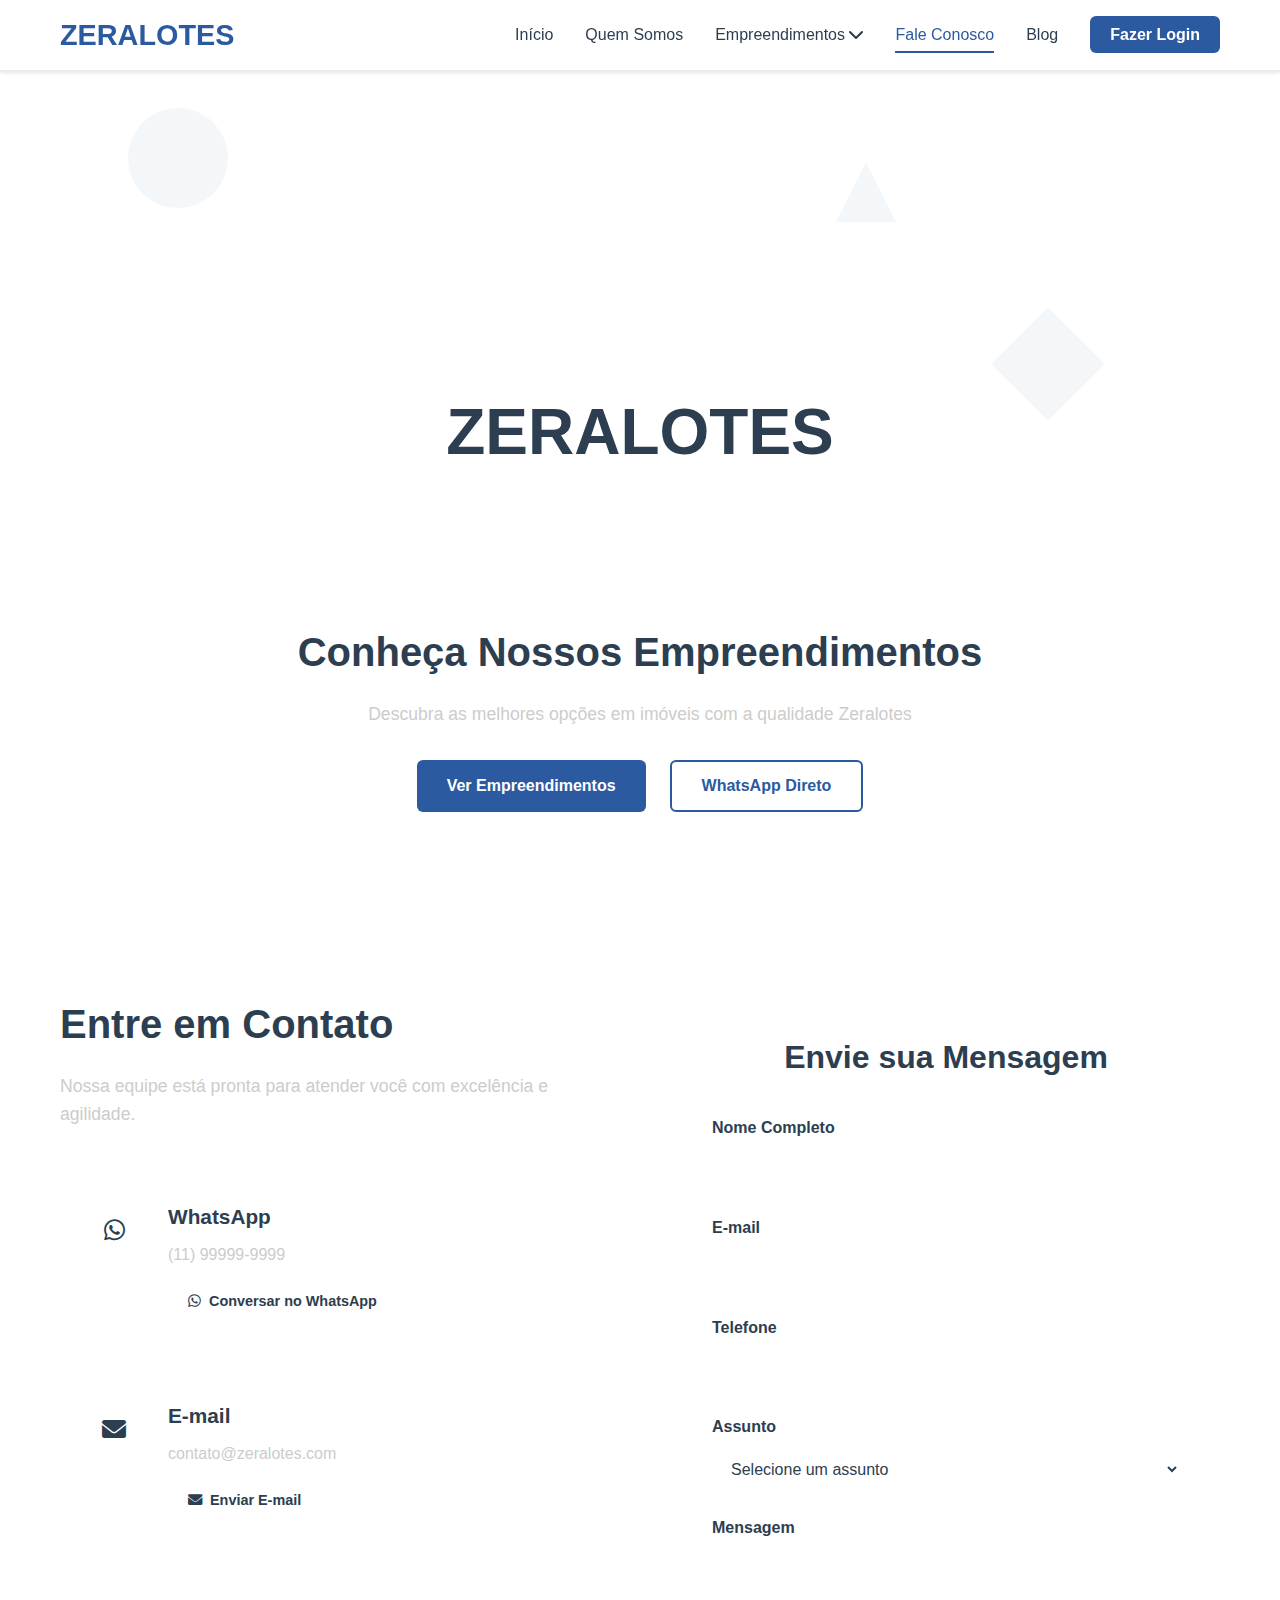
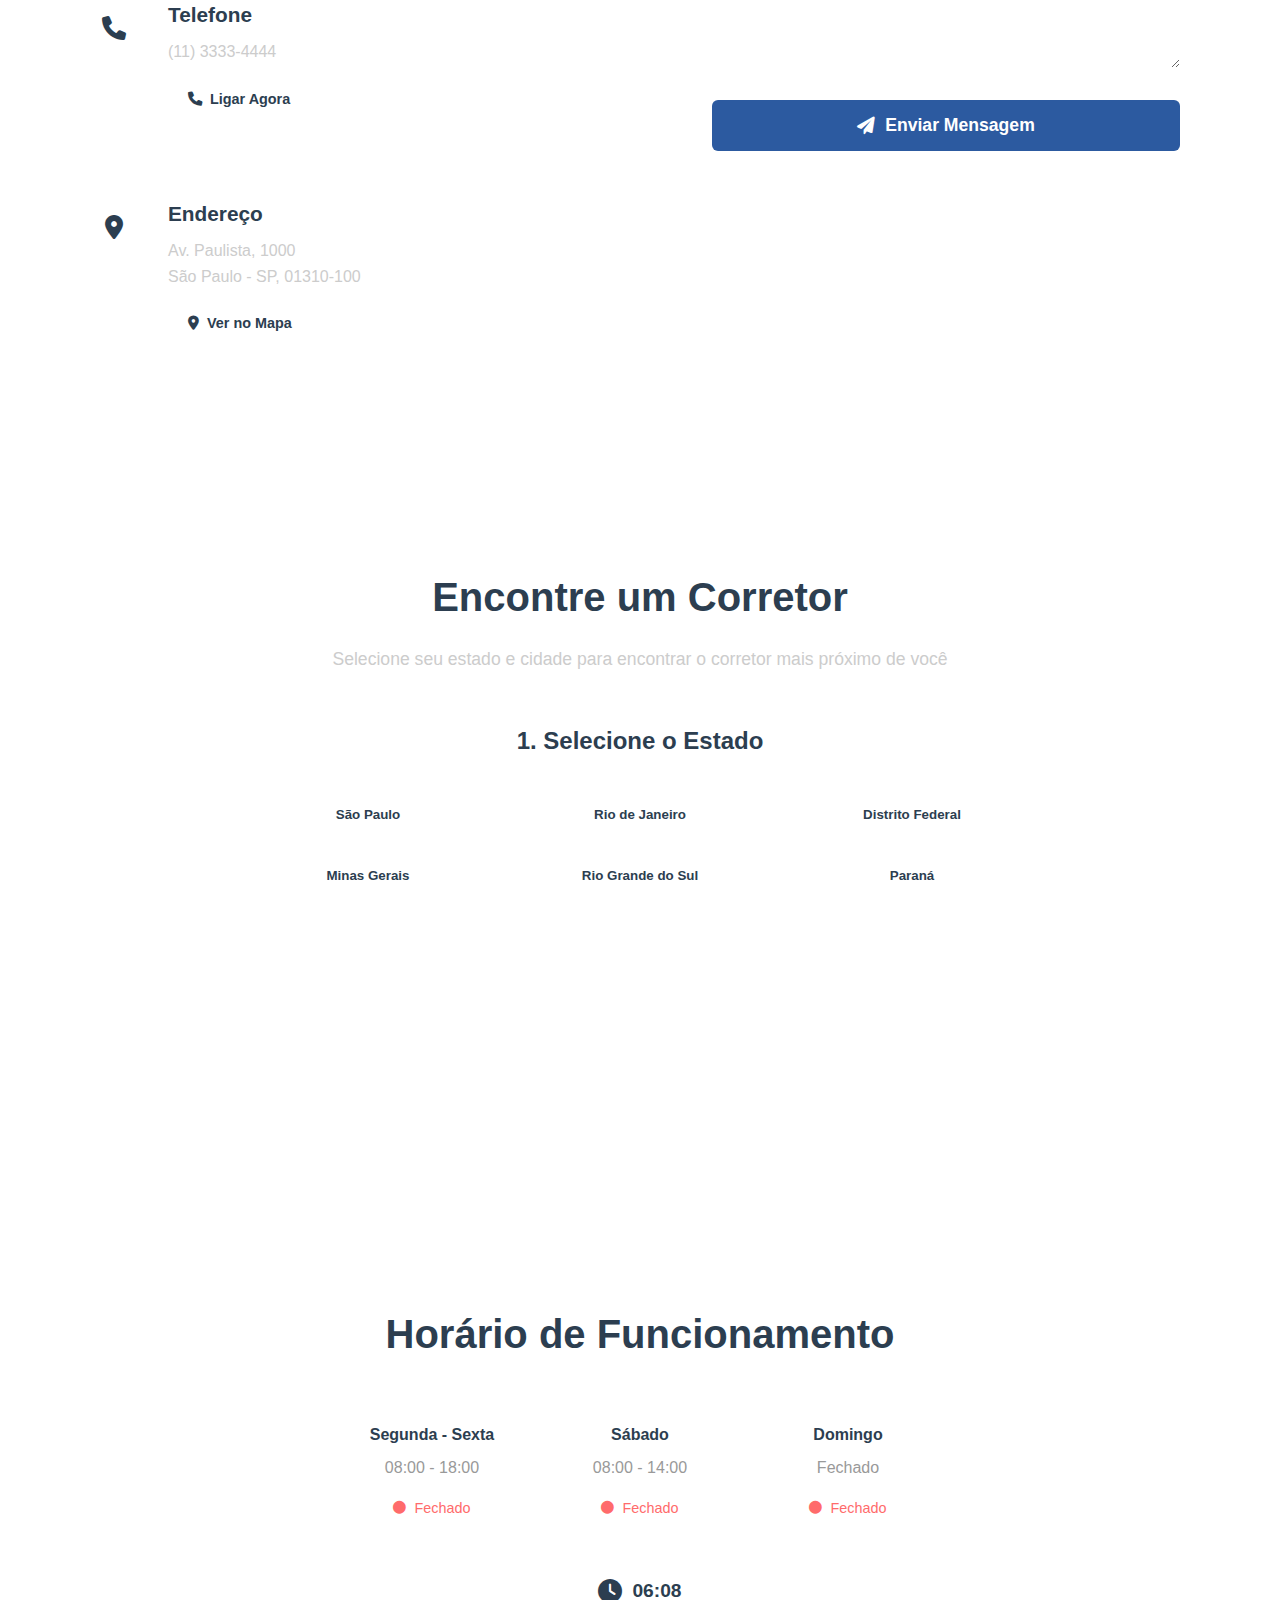
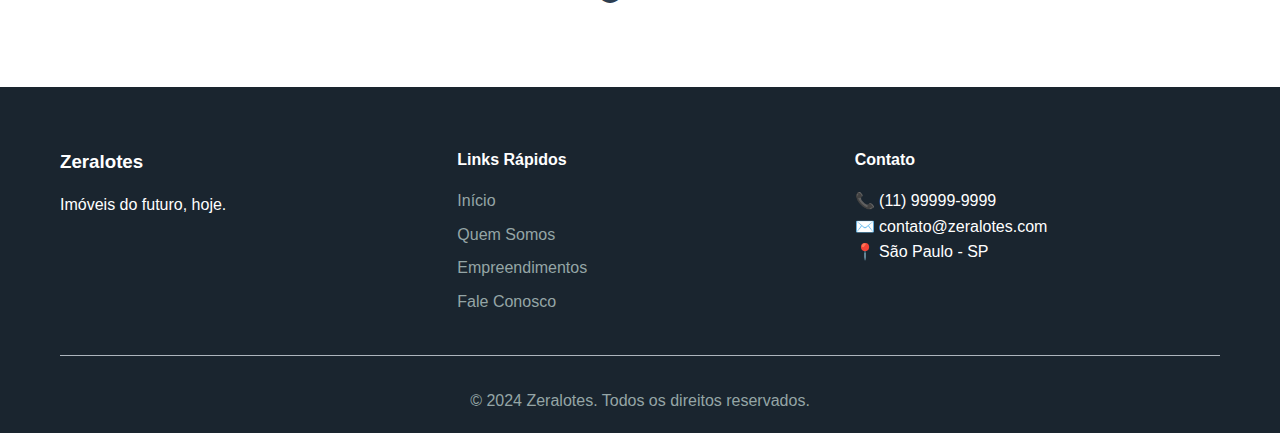
<file: fale-conosco.html>
<!DOCTYPE html>
<html lang="pt-BR">
<head>
    <meta charset="UTF-8">
    <meta name="viewport" content="width=device-width, initial-scale=1.0">
    <title>Fale Conosco - Zeralotes</title>
    <link rel="stylesheet" href="styles/main.css">
    <link rel="stylesheet" href="styles/animations.css">
    <link rel="stylesheet" href="styles/fale-conosco.css">
    <link href="https://fonts.googleapis.com/css2?family=Orbitron:wght@400;700;900&family=Exo+2:wght@300;400;600;700&display=swap" rel="stylesheet">
    <link rel="stylesheet" href="https://cdnjs.cloudflare.com/ajax/libs/font-awesome/6.0.0/css/all.min.css">
</head>
<body>
    <!-- Navigation -->
    <nav class="navbar">
        <div class="nav-container">
            <div class="nav-logo">
                <h1>ZERALOTES</h1>
            </div>
            <ul class="nav-menu">
                <li><a href="index.html" class="nav-link">Início</a></li>
                <li><a href="quem-somos.html" class="nav-link">Quem Somos</a></li>
                <li class="dropdown">
                    <a href="empreendimentos.html" class="nav-link">Empreendimentos <i class="fas fa-chevron-down"></i></a>
                    <ul class="dropdown-menu">
                        <li><a href="empreendimentos.html#casas">Casas</a></li>
                        <li><a href="empreendimentos.html#apartamentos">Apartamentos</a></li>
                        <li><a href="empreendimentos.html#terrenos">Terrenos</a></li>
                    </ul>
                </li>
                <li><a href="fale-conosco.html" class="nav-link active">Fale Conosco</a></li>
                <li><a href="blog.html" class="nav-link">Blog</a></li>
                <li><a href="login.html" class="nav-link login-btn">Fazer Login</a></li>
            </ul>
            <div class="hamburger">
                <span></span>
                <span></span>
                <span></span>
            </div>
        </div>
    </nav>

    <!-- Hero Section -->
    <section class="contact-hero">
        <div class="hero-background">
            <div class="geometric-shapes">
                <div class="shape shape-1"></div>
                <div class="shape shape-2"></div>
                <div class="shape shape-3"></div>
            </div>
        </div>
        <div class="hero-content">
            <h1 class="hero-title">
                <span class="title-line">FALE</span>
                <span class="title-line highlight">CONOSCO</span>
            </h1>
            <p class="hero-subtitle">Estamos aqui para ajudar você a encontrar o imóvel dos seus sonhos</p>
        </div>
    </section>

    <!-- Properties CTA Section -->
    <section class="properties-cta">
        <div class="container">
            <div class="cta-content">
                <h2>Conheça Nossos Empreendimentos</h2>
                <p>Descubra as melhores opções em imóveis com a qualidade Zeralotes</p>
                <div class="cta-buttons">
                    <button class="btn-primary" onclick="window.location.href='empreendimentos.html'">Ver Empreendimentos</button>
                    <button class="btn-secondary" onclick="contactWhatsApp()">WhatsApp Direto</button>
                </div>
            </div>
        </div>
    </section>

    <!-- Contact Section -->
    <section class="contact-section">
        <div class="container">
            <div class="contact-grid">
                <div class="contact-info">
                    <h2>Entre em Contato</h2>
                    <p>Nossa equipe está pronta para atender você com excelência e agilidade.</p>
                    
                    <div class="contact-methods">
                        <div class="contact-method">
                            <div class="method-icon">
                                <i class="fab fa-whatsapp"></i>
                            </div>
                            <div class="method-content">
                                <h3>WhatsApp</h3>
                                <p>(11) 99999-9999</p>
                                <button class="btn-whatsapp" onclick="contactWhatsApp()">
                                    <i class="fab fa-whatsapp"></i>
                                    Conversar no WhatsApp
                                </button>
                            </div>
                        </div>

                        <div class="contact-method">
                            <div class="method-icon">
                                <i class="fas fa-envelope"></i>
                            </div>
                            <div class="method-content">
                                <h3>E-mail</h3>
                                <p>contato@zeralotes.com</p>
                                <button class="btn-email" onclick="sendEmail()">
                                    <i class="fas fa-envelope"></i>
                                    Enviar E-mail
                                </button>
                            </div>
                        </div>

                        <div class="contact-method">
                            <div class="method-icon">
                                <i class="fas fa-phone"></i>
                            </div>
                            <div class="method-content">
                                <h3>Telefone</h3>
                                <p>(11) 3333-4444</p>
                                <button class="btn-phone" onclick="makeCall()">
                                    <i class="fas fa-phone"></i>
                                    Ligar Agora
                                </button>
                            </div>
                        </div>

                        <div class="contact-method">
                            <div class="method-icon">
                                <i class="fas fa-map-marker-alt"></i>
                            </div>
                            <div class="method-content">
                                <h3>Endereço</h3>
                                <p>Av. Paulista, 1000<br>São Paulo - SP, 01310-100</p>
                                <button class="btn-location" onclick="openMaps()">
                                    <i class="fas fa-map-marker-alt"></i>
                                    Ver no Mapa
                                </button>
                            </div>
                        </div>
                    </div>
                </div>

                <div class="contact-form">
                    <h2>Envie sua Mensagem</h2>
                    <form id="contact-form">
                        <div class="form-group">
                            <label for="name">Nome Completo</label>
                            <input type="text" id="name" name="name" required>
                        </div>
                        
                        <div class="form-group">
                            <label for="email">E-mail</label>
                            <input type="email" id="email" name="email" required>
                        </div>
                        
                        <div class="form-group">
                            <label for="phone">Telefone</label>
                            <input type="tel" id="phone" name="phone" required>
                        </div>
                        
                        <div class="form-group">
                            <label for="subject">Assunto</label>
                            <select id="subject" name="subject" required>
                                <option value="">Selecione um assunto</option>
                                <option value="empreendimento">Informações sobre Empreendimento</option>
                                <option value="financiamento">Financiamento</option>
                                <option value="agendamento">Agendar Visita</option>
                                <option value="duvidas">Dúvidas Gerais</option>
                                <option value="outros">Outros</option>
                            </select>
                        </div>
                        
                        <div class="form-group">
                            <label for="message">Mensagem</label>
                            <textarea id="message" name="message" rows="5" required></textarea>
                        </div>
                        
                        <button type="submit" class="btn-primary">
                            <i class="fas fa-paper-plane"></i>
                            Enviar Mensagem
                        </button>
                    </form>
                </div>
            </div>
        </div>
    </section>

    <!-- Find Broker Section -->
    <section class="find-broker-section">
        <div class="container">
            <div class="broker-finder">
                <h2>Encontre um Corretor</h2>
                <p>Selecione seu estado e cidade para encontrar o corretor mais próximo de você</p>
                
                <div class="broker-selector">
                    <div class="selector-step active" id="step-state">
                        <h3>1. Selecione o Estado</h3>
                        <div class="state-grid" id="state-grid">
                            <button class="state-btn" data-state="sp">São Paulo</button>
                            <button class="state-btn" data-state="rj">Rio de Janeiro</button>
                            <button class="state-btn" data-state="df">Distrito Federal</button>
                            <button class="state-btn" data-state="mg">Minas Gerais</button>
                            <button class="state-btn" data-state="rs">Rio Grande do Sul</button>
                            <button class="state-btn" data-state="pr">Paraná</button>
                        </div>
                    </div>
                    
                    <div class="selector-step" id="step-city">
                        <h3>2. Selecione a Cidade</h3>
                        <div class="city-grid" id="city-grid">
                            <!-- Cities will be loaded dynamically -->
                        </div>
                        <button class="btn-back" onclick="goBackToStates()">
                            <i class="fas fa-arrow-left"></i>
                            Voltar
                        </button>
                    </div>
                    
                    <div class="selector-step" id="step-brokers">
                        <h3>3. Escolha seu Corretor</h3>
                        <div class="brokers-grid" id="brokers-grid">
                            <!-- Brokers will be loaded dynamically -->
                        </div>
                        <button class="btn-back" onclick="goBackToCities()">
                            <i class="fas fa-arrow-left"></i>
                            Voltar
                        </button>
                    </div>
                </div>
            </div>
        </div>
    </section>

    <!-- Business Hours Section -->
    <section class="business-hours">
        <div class="container">
            <div class="hours-content">
                <h2>Horário de Funcionamento</h2>
                <div class="hours-grid">
                    <div class="hours-card">
                        <div class="day">Segunda - Sexta</div>
                        <div class="time">08:00 - 18:00</div>
                        <div class="status" id="weekday-status">
                            <i class="fas fa-circle"></i>
                            <span>Fechado</span>
                        </div>
                    </div>
                    <div class="hours-card">
                        <div class="day">Sábado</div>
                        <div class="time">08:00 - 14:00</div>
                        <div class="status" id="saturday-status">
                            <i class="fas fa-circle"></i>
                            <span>Fechado</span>
                        </div>
                    </div>
                    <div class="hours-card">
                        <div class="day">Domingo</div>
                        <div class="time">Fechado</div>
                        <div class="status" id="sunday-status">
                            <i class="fas fa-circle"></i>
                            <span>Fechado</span>
                        </div>
                    </div>
                </div>
                <div class="current-time">
                    <i class="fas fa-clock"></i>
                    <span id="current-time">--:--</span>
                </div>
            </div>
        </div>
    </section>

    <!-- Footer -->
    <footer class="footer">
        <div class="container">
            <div class="footer-content">
                <div class="footer-section">
                    <h3>Zeralotes</h3>
                    <p>Imóveis do futuro, hoje.</p>
                </div>
                <div class="footer-section">
                    <h4>Links Rápidos</h4>
                    <ul>
                        <li><a href="index.html">Início</a></li>
                        <li><a href="quem-somos.html">Quem Somos</a></li>
                        <li><a href="empreendimentos.html">Empreendimentos</a></li>
                        <li><a href="fale-conosco.html">Fale Conosco</a></li>
                    </ul>
                </div>
                <div class="footer-section">
                    <h4>Contato</h4>
                    <p>📞 (11) 99999-9999</p>
                    <p>✉️ contato@zeralotes.com</p>
                    <p>📍 São Paulo - SP</p>
                </div>
            </div>
            <div class="footer-bottom">
                <p>&copy; 2024 Zeralotes. Todos os direitos reservados.</p>
            </div>
        </div>
    </footer>

    <script src="js/main.js"></script>
    <script src="js/animations.js"></script>
    <script src="js/fale-conosco.js"></script>
</body>
</html>
</file>
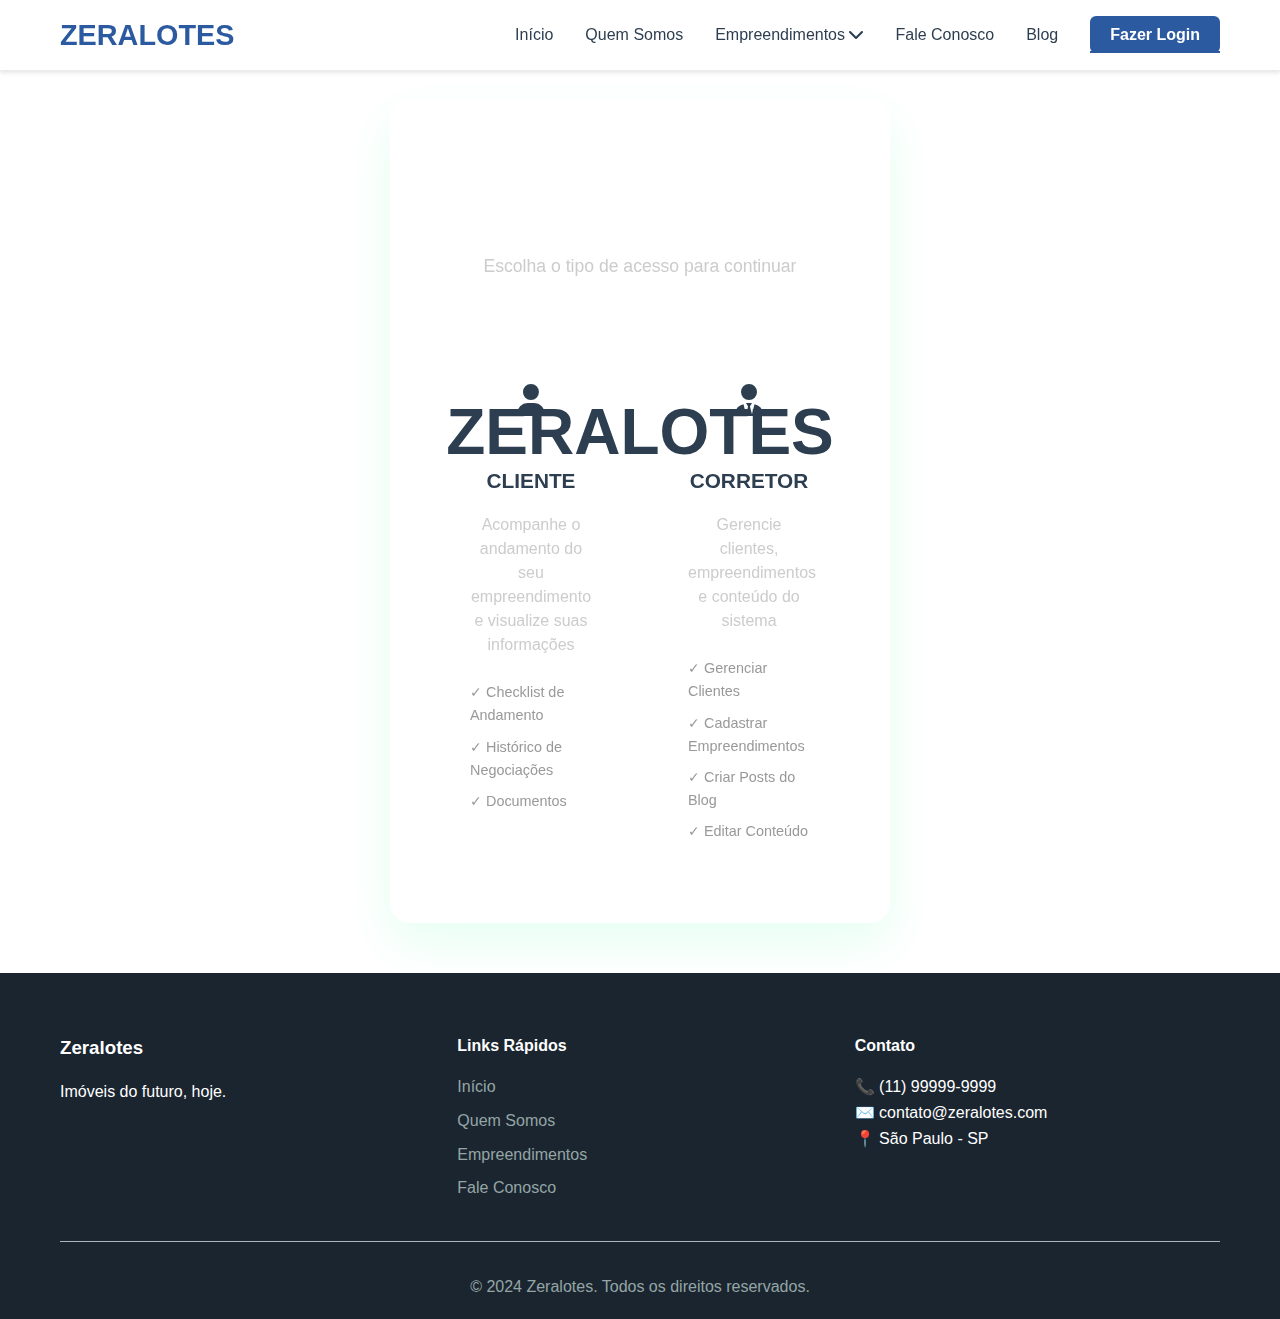
<file: login.html>
<!DOCTYPE html>
<html lang="pt-BR">
<head>
    <meta charset="UTF-8">
    <meta name="viewport" content="width=device-width, initial-scale=1.0">
    <title>Login - Zeralotes</title>
    <link rel="stylesheet" href="styles/main.css">
    <link rel="stylesheet" href="styles/animations.css">
    <link rel="stylesheet" href="styles/login.css">
    <link href="https://fonts.googleapis.com/css2?family=Orbitron:wght@400;700;900&family=Exo+2:wght@300;400;600;700&display=swap" rel="stylesheet">
    <link rel="stylesheet" href="https://cdnjs.cloudflare.com/ajax/libs/font-awesome/6.0.0/css/all.min.css">
</head>
<body>
    <!-- Navigation -->
    <nav class="navbar">
        <div class="nav-container">
            <div class="nav-logo">
                <h1>ZERALOTES</h1>
            </div>
            <ul class="nav-menu">
                <li><a href="index.html" class="nav-link">Início</a></li>
                <li><a href="quem-somos.html" class="nav-link">Quem Somos</a></li>
                <li class="dropdown">
                    <a href="empreendimentos.html" class="nav-link">Empreendimentos <i class="fas fa-chevron-down"></i></a>
                    <ul class="dropdown-menu">
                        <li><a href="empreendimentos.html#casas">Casas</a></li>
                        <li><a href="empreendimentos.html#apartamentos">Apartamentos</a></li>
                        <li><a href="empreendimentos.html#terrenos">Terrenos</a></li>
                    </ul>
                </li>
                <li><a href="fale-conosco.html" class="nav-link">Fale Conosco</a></li>
                <li><a href="blog.html" class="nav-link">Blog</a></li>
                <li><a href="login.html" class="nav-link login-btn active">Fazer Login</a></li>
            </ul>
            <div class="hamburger">
                <span></span>
                <span></span>
                <span></span>
            </div>
        </div>
    </nav>

    <!-- Login Section -->
    <section class="login-section">
        <div class="login-container">
            <div class="login-background">
                <div class="geometric-shapes">
                    <div class="shape shape-1"></div>
                    <div class="shape shape-2"></div>
                    <div class="shape shape-3"></div>
                    <div class="shape shape-4"></div>
                </div>
            </div>
            
            <div class="login-content">
                <div class="login-header">
                    <h1 class="login-title">
                        <span class="title-line">ACESSE</span>
                        <span class="title-line highlight">SEU PAINEL</span>
                    </h1>
                    <p class="login-subtitle">Escolha o tipo de acesso para continuar</p>
                </div>

                <!-- User Type Selection -->
                <div class="user-type-selection" id="user-type-selection">
                    <div class="type-cards">
                        <div class="type-card" data-type="cliente" onclick="selectUserType('cliente')">
                            <div class="card-icon">
                                <i class="fas fa-user"></i>
                            </div>
                            <h3>CLIENTE</h3>
                            <p>Acompanhe o andamento do seu empreendimento e visualize suas informações</p>
                            <div class="card-features">
                                <span class="feature">✓ Checklist de Andamento</span>
                                <span class="feature">✓ Histórico de Negociações</span>
                                <span class="feature">✓ Documentos</span>
                            </div>
                        </div>

                        <div class="type-card" data-type="corretor" onclick="selectUserType('corretor')">
                            <div class="card-icon">
                                <i class="fas fa-user-tie"></i>
                            </div>
                            <h3>CORRETOR</h3>
                            <p>Gerencie clientes, empreendimentos e conteúdo do sistema</p>
                            <div class="card-features">
                                <span class="feature">✓ Gerenciar Clientes</span>
                                <span class="feature">✓ Cadastrar Empreendimentos</span>
                                <span class="feature">✓ Criar Posts do Blog</span>
                                <span class="feature">✓ Editar Conteúdo</span>
                            </div>
                        </div>
                    </div>
                </div>

                <!-- Login Forms -->
                <div class="login-forms" id="login-forms" style="display: none;">
                    <!-- Back Button -->
                    <button class="back-btn" onclick="goBackToSelection()">
                        <i class="fas fa-arrow-left"></i>
                        Voltar
                    </button>

                    <!-- Cliente Login Form -->
                    <div class="login-form" id="cliente-form" style="display: none;">
                        <div class="form-header">
                            <h2>Login Cliente</h2>
                            <p>Entre com suas credenciais para acessar seu painel</p>
                        </div>
                        
                        <form id="cliente-login-form" onsubmit="handleClienteLogin(event)">
                            <div class="form-group">
                                <label for="cliente-email">E-mail</label>
                                <div class="input-group">
                                    <i class="fas fa-envelope"></i>
                                    <input type="email" id="cliente-email" name="email" required>
                                </div>
                            </div>
                            
                            <div class="form-group">
                                <label for="cliente-password">Senha</label>
                                <div class="input-group">
                                    <i class="fas fa-lock"></i>
                                    <input type="password" id="cliente-password" name="password" required>
                                    <button type="button" class="toggle-password" onclick="togglePassword('cliente-password')">
                                        <i class="fas fa-eye"></i>
                                    </button>
                                </div>
                            </div>
                            
                            <div class="form-options">
                                <label class="checkbox-label">
                                    <input type="checkbox" name="remember">
                                    <span class="checkmark"></span>
                                    Lembrar de mim
                                </label>
                                <a href="#" class="forgot-password">Esqueci minha senha</a>
                            </div>
                            
                            <button type="submit" class="btn-login">
                                <i class="fas fa-sign-in-alt"></i>
                                Entrar
                            </button>
                        </form>
                        
                        <div class="form-footer">
                            <p>Não tem uma conta? <a href="#" onclick="showRegisterForm('cliente')">Cadastre-se</a></p>
                        </div>
                    </div>

                    <!-- Corretor Login Form -->
                    <div class="login-form" id="corretor-form" style="display: none;">
                        <div class="form-header">
                            <h2>Login Corretor</h2>
                            <p>Acesse o painel administrativo da Zeralotes</p>
                        </div>
                        
                        <form id="corretor-login-form" onsubmit="handleCorretorLogin(event)">
                            <div class="form-group">
                                <label for="corretor-email">E-mail</label>
                                <div class="input-group">
                                    <i class="fas fa-envelope"></i>
                                    <input type="email" id="corretor-email" name="email" required>
                                </div>
                            </div>
                            
                            <div class="form-group">
                                <label for="corretor-password">Senha</label>
                                <div class="input-group">
                                    <i class="fas fa-lock"></i>
                                    <input type="password" id="corretor-password" name="password" required>
                                    <button type="button" class="toggle-password" onclick="togglePassword('corretor-password')">
                                        <i class="fas fa-eye"></i>
                                    </button>
                                </div>
                            </div>
                            
                            <div class="form-options">
                                <label class="checkbox-label">
                                    <input type="checkbox" name="remember">
                                    <span class="checkmark"></span>
                                    Lembrar de mim
                                </label>
                                <a href="#" class="forgot-password">Esqueci minha senha</a>
                            </div>
                            
                            <button type="submit" class="btn-login">
                                <i class="fas fa-sign-in-alt"></i>
                                Entrar
                            </button>
                        </form>
                        
                        <div class="form-footer">
                            <p>É um novo corretor? <a href="#" onclick="showRegisterForm('corretor')">Solicite acesso</a></p>
                        </div>
                    </div>
                </div>

                <!-- Register Forms -->
                <div class="register-forms" id="register-forms" style="display: none;">
                    <!-- Back Button -->
                    <button class="back-btn" onclick="goBackToLogin()">
                        <i class="fas fa-arrow-left"></i>
                        Voltar ao Login
                    </button>

                    <!-- Cliente Register Form -->
                    <div class="register-form" id="cliente-register-form" style="display: none;">
                        <div class="form-header">
                            <h2>Cadastro Cliente</h2>
                            <p>Crie sua conta para acompanhar seu empreendimento</p>
                        </div>
                        
                        <form id="cliente-register-form-data" onsubmit="handleClienteRegister(event)">
                            <div class="form-row">
                                <div class="form-group">
                                    <label for="cliente-reg-name">Nome Completo</label>
                                    <div class="input-group">
                                        <i class="fas fa-user"></i>
                                        <input type="text" id="cliente-reg-name" name="name" required>
                                    </div>
                                </div>
                                
                                <div class="form-group">
                                    <label for="cliente-reg-phone">Telefone</label>
                                    <div class="input-group">
                                        <i class="fas fa-phone"></i>
                                        <input type="tel" id="cliente-reg-phone" name="phone" required>
                                    </div>
                                </div>
                            </div>
                            
                            <div class="form-group">
                                <label for="cliente-reg-email">E-mail</label>
                                <div class="input-group">
                                    <i class="fas fa-envelope"></i>
                                    <input type="email" id="cliente-reg-email" name="email" required>
                                </div>
                            </div>
                            
                            <div class="form-row">
                                <div class="form-group">
                                    <label for="cliente-reg-password">Senha</label>
                                    <div class="input-group">
                                        <i class="fas fa-lock"></i>
                                        <input type="password" id="cliente-reg-password" name="password" required>
                                        <button type="button" class="toggle-password" onclick="togglePassword('cliente-reg-password')">
                                            <i class="fas fa-eye"></i>
                                        </button>
                                    </div>
                                </div>
                                
                                <div class="form-group">
                                    <label for="cliente-reg-confirm-password">Confirmar Senha</label>
                                    <div class="input-group">
                                        <i class="fas fa-lock"></i>
                                        <input type="password" id="cliente-reg-confirm-password" name="confirmPassword" required>
                                        <button type="button" class="toggle-password" onclick="togglePassword('cliente-reg-confirm-password')">
                                            <i class="fas fa-eye"></i>
                                        </button>
                                    </div>
                                </div>
                            </div>
                            
                            <div class="form-group">
                                <label class="checkbox-label">
                                    <input type="checkbox" name="terms" required>
                                    <span class="checkmark"></span>
                                    Aceito os <a href="#" class="terms-link">termos de uso</a> e <a href="#" class="terms-link">política de privacidade</a>
                                </label>
                            </div>
                            
                            <button type="submit" class="btn-register">
                                <i class="fas fa-user-plus"></i>
                                Criar Conta
                            </button>
                        </form>
                    </div>

                    <!-- Corretor Register Form -->
                    <div class="register-form" id="corretor-register-form" style="display: none;">
                        <div class="form-header">
                            <h2>Solicitação de Acesso Corretor</h2>
                            <p>Preencha os dados para solicitar acesso ao painel administrativo</p>
                        </div>
                        
                        <form id="corretor-register-form-data" onsubmit="handleCorretorRegister(event)">
                            <div class="form-row">
                                <div class="form-group">
                                    <label for="corretor-reg-name">Nome Completo</label>
                                    <div class="input-group">
                                        <i class="fas fa-user"></i>
                                        <input type="text" id="corretor-reg-name" name="name" required>
                                    </div>
                                </div>
                                
                                <div class="form-group">
                                    <label for="corretor-reg-creci">CRECI</label>
                                    <div class="input-group">
                                        <i class="fas fa-id-card"></i>
                                        <input type="text" id="corretor-reg-creci" name="creci" required>
                                    </div>
                                </div>
                            </div>
                            
                            <div class="form-row">
                                <div class="form-group">
                                    <label for="corretor-reg-phone">Telefone</label>
                                    <div class="input-group">
                                        <i class="fas fa-phone"></i>
                                        <input type="tel" id="corretor-reg-phone" name="phone" required>
                                    </div>
                                </div>
                                
                                <div class="form-group">
                                    <label for="corretor-reg-experience">Experiência (anos)</label>
                                    <div class="input-group">
                                        <i class="fas fa-calendar"></i>
                                        <input type="number" id="corretor-reg-experience" name="experience" min="0" required>
                                    </div>
                                </div>
                            </div>
                            
                            <div class="form-group">
                                <label for="corretor-reg-email">E-mail</label>
                                <div class="input-group">
                                    <i class="fas fa-envelope"></i>
                                    <input type="email" id="corretor-reg-email" name="email" required>
                                </div>
                            </div>
                            
                            <div class="form-group">
                                <label for="corretor-reg-specialties">Especialidades</label>
                                <div class="input-group">
                                    <i class="fas fa-tags"></i>
                                    <input type="text" id="corretor-reg-specialties" name="specialties" placeholder="Ex: Casas, Apartamentos, Terrenos" required>
                                </div>
                            </div>
                            
                            <div class="form-group">
                                <label for="corretor-reg-message">Mensagem</label>
                                <div class="input-group">
                                    <i class="fas fa-comment"></i>
                                    <textarea id="corretor-reg-message" name="message" rows="4" placeholder="Conte-nos um pouco sobre você e sua experiência..." required></textarea>
                                </div>
                            </div>
                            
                            <button type="submit" class="btn-register">
                                <i class="fas fa-paper-plane"></i>
                                Enviar Solicitação
                            </button>
                        </form>
                    </div>
                </div>
            </div>
        </div>
    </section>

    <!-- Footer -->
    <footer class="footer">
        <div class="container">
            <div class="footer-content">
                <div class="footer-section">
                    <h3>Zeralotes</h3>
                    <p>Imóveis do futuro, hoje.</p>
                </div>
                <div class="footer-section">
                    <h4>Links Rápidos</h4>
                    <ul>
                        <li><a href="index.html">Início</a></li>
                        <li><a href="quem-somos.html">Quem Somos</a></li>
                        <li><a href="empreendimentos.html">Empreendimentos</a></li>
                        <li><a href="fale-conosco.html">Fale Conosco</a></li>
                    </ul>
                </div>
                <div class="footer-section">
                    <h4>Contato</h4>
                    <p>📞 (11) 99999-9999</p>
                    <p>✉️ contato@zeralotes.com</p>
                    <p>📍 São Paulo - SP</p>
                </div>
            </div>
            <div class="footer-bottom">
                <p>&copy; 2024 Zeralotes. Todos os direitos reservados.</p>
            </div>
        </div>
    </footer>

    <script src="js/main.js"></script>
    <script src="js/animations.js"></script>
    <script src="js/login.js"></script>
</body>
</html>
</file>
<file: styles/animations.css>
/* Advanced Animations for Zeralotes */

/* Page Transitions */
.page-transition {
    position: fixed;
    top: 0;
    left: 0;
    width: 100%;
    height: 100%;
    background: var(--primary-green);
    z-index: 9999;
    transform: scaleY(0);
    transform-origin: bottom;
    transition: transform 0.6s ease-in-out;
}

.page-transition.active {
    transform: scaleY(1);
    transform-origin: top;
}

/* Loading Animation */
.loading-screen {
    position: fixed;
    top: 0;
    left: 0;
    width: 100%;
    height: 100%;
    background: var(--black);
    display: flex;
    flex-direction: column;
    justify-content: center;
    align-items: center;
    z-index: 10000;
    opacity: 1;
    transition: opacity 0.5s ease;
}

.loading-screen.fade-out {
    opacity: 0;
    pointer-events: none;
}

.loading-logo {
    font-family: var(--font-primary);
    font-size: 4rem;
    font-weight: 900;
    color: var(--primary-green);
    text-shadow: 0 0 30px var(--primary-green);
    margin-bottom: 2rem;
    animation: pulse 2s infinite;
}

.loading-bar {
    width: 300px;
    height: 4px;
    background: var(--light-gray);
    border-radius: 2px;
    overflow: hidden;
    position: relative;
}

.loading-progress {
    height: 100%;
    background: var(--gradient-primary);
    width: 0%;
    border-radius: 2px;
    animation: loading 3s ease-in-out forwards;
}

/* Geometric Animations */
.geometric-grid {
    position: absolute;
    top: 0;
    left: 0;
    width: 100%;
    height: 100%;
    opacity: 0.1;
    background-image: 
        linear-gradient(var(--primary-green) 1px, transparent 1px),
        linear-gradient(90deg, var(--primary-green) 1px, transparent 1px);
    background-size: 50px 50px;
    animation: grid-move 20s linear infinite;
}

/* Hover Effects */
.hover-glow {
    transition: all 0.3s ease;
}

.hover-glow:hover {
    box-shadow: 0 0 30px var(--primary-green);
    transform: translateY(-5px);
}

/* Text Animations */
.text-reveal {
    overflow: hidden;
}

.text-reveal span {
    display: inline-block;
    transform: translateY(100%);
    animation: textReveal 0.8s ease forwards;
}

.text-reveal span:nth-child(1) { animation-delay: 0.1s; }
.text-reveal span:nth-child(2) { animation-delay: 0.2s; }
.text-reveal span:nth-child(3) { animation-delay: 0.3s; }
.text-reveal span:nth-child(4) { animation-delay: 0.4s; }
.text-reveal span:nth-child(5) { animation-delay: 0.5s; }

/* Parallax Effects */
.parallax-element {
    transition: transform 0.1s ease-out;
}

/* Scroll Animations */
.scroll-reveal {
    opacity: 0;
    transform: translateY(50px);
    transition: all 0.8s ease;
}

.scroll-reveal.revealed {
    opacity: 1;
    transform: translateY(0);
}

/* Button Animations */
.btn-animated {
    position: relative;
    overflow: hidden;
}

.btn-animated::before {
    content: '';
    position: absolute;
    top: 0;
    left: -100%;
    width: 100%;
    height: 100%;
    background: linear-gradient(90deg, transparent, rgba(255, 255, 255, 0.2), transparent);
    transition: left 0.5s ease;
}

.btn-animated:hover::before {
    left: 100%;
}

/* Card Animations */
.card-3d {
    transform-style: preserve-3d;
    transition: transform 0.3s ease;
}

.card-3d:hover {
    transform: rotateY(5deg) rotateX(5deg);
}

/* Glitch Effect */
.glitch {
    position: relative;
    color: var(--primary-green);
    font-weight: 700;
}

.glitch::before,
.glitch::after {
    content: attr(data-text);
    position: absolute;
    top: 0;
    left: 0;
    width: 100%;
    height: 100%;
}

.glitch::before {
    animation: glitch-1 0.5s infinite;
    color: #ff0000;
    z-index: -1;
}

.glitch::after {
    animation: glitch-2 0.5s infinite;
    color: #00ffff;
    z-index: -2;
}

/* Particle System */
.particles {
    position: absolute;
    top: 0;
    left: 0;
    width: 100%;
    height: 100%;
    overflow: hidden;
    pointer-events: none;
}

.particle {
    position: absolute;
    width: 2px;
    height: 2px;
    background: var(--primary-green);
    border-radius: 50%;
    animation: particle-float 6s infinite linear;
}

/* Morphing Shapes */
.morphing-shape {
    width: 100px;
    height: 100px;
    background: var(--primary-green);
    border-radius: 50%;
    animation: morph 4s ease-in-out infinite;
}

/* Neon Glow */
.neon-glow {
    text-shadow: 
        0 0 5px var(--primary-green),
        0 0 10px var(--primary-green),
        0 0 15px var(--primary-green),
        0 0 20px var(--primary-green);
    animation: neon-flicker 2s infinite alternate;
}

/* Matrix Rain Effect */
.matrix-rain {
    position: fixed;
    top: 0;
    left: 0;
    width: 100%;
    height: 100%;
    pointer-events: none;
    z-index: -1;
    opacity: 0.1;
}

.matrix-column {
    position: absolute;
    top: -100%;
    color: var(--primary-green);
    font-family: 'Courier New', monospace;
    font-size: 14px;
    animation: matrix-fall 3s linear infinite;
}

/* Keyframe Animations */
@keyframes pulse {
    0%, 100% {
        transform: scale(1);
        opacity: 1;
    }
    50% {
        transform: scale(1.05);
        opacity: 0.8;
    }
}

@keyframes loading {
    0% { width: 0%; }
    100% { width: 100%; }
}

@keyframes grid-move {
    0% { transform: translate(0, 0); }
    100% { transform: translate(50px, 50px); }
}

@keyframes textReveal {
    to {
        transform: translateY(0);
    }
}

@keyframes glitch-1 {
    0%, 14%, 15%, 49%, 50%, 99%, 100% {
        transform: translate(0);
    }
    15%, 49% {
        transform: translate(-2px, 2px);
    }
}

@keyframes glitch-2 {
    0%, 20%, 21%, 62%, 63%, 99%, 100% {
        transform: translate(0);
    }
    21%, 62% {
        transform: translate(2px, -2px);
    }
}

@keyframes particle-float {
    0% {
        transform: translateY(100vh) rotate(0deg);
        opacity: 0;
    }
    10% {
        opacity: 1;
    }
    90% {
        opacity: 1;
    }
    100% {
        transform: translateY(-100px) rotate(360deg);
        opacity: 0;
    }
}

@keyframes morph {
    0%, 100% {
        border-radius: 50%;
        transform: rotate(0deg);
    }
    25% {
        border-radius: 20%;
        transform: rotate(90deg);
    }
    50% {
        border-radius: 0%;
        transform: rotate(180deg);
    }
    75% {
        border-radius: 20%;
        transform: rotate(270deg);
    }
}

@keyframes neon-flicker {
    0%, 18%, 22%, 25%, 53%, 57%, 100% {
        text-shadow: 
            0 0 5px var(--primary-green),
            0 0 10px var(--primary-green),
            0 0 15px var(--primary-green),
            0 0 20px var(--primary-green);
    }
    20%, 24%, 55% {
        text-shadow: none;
    }
}

@keyframes matrix-fall {
    0% {
        top: -100%;
        opacity: 1;
    }
    100% {
        top: 100vh;
        opacity: 0;
    }
}

/* Intersection Observer Animations */
.fade-in-up {
    opacity: 0;
    transform: translateY(30px);
    transition: all 0.6s ease;
}

.fade-in-up.visible {
    opacity: 1;
    transform: translateY(0);
}

.fade-in-left {
    opacity: 0;
    transform: translateX(-30px);
    transition: all 0.6s ease;
}

.fade-in-left.visible {
    opacity: 1;
    transform: translateX(0);
}

.fade-in-right {
    opacity: 0;
    transform: translateX(30px);
    transition: all 0.6s ease;
}

.fade-in-right.visible {
    opacity: 1;
    transform: translateX(0);
}

.scale-in {
    opacity: 0;
    transform: scale(0.8);
    transition: all 0.6s ease;
}

.scale-in.visible {
    opacity: 1;
    transform: scale(1);
}

/* Stagger Animation */
.stagger-item {
    opacity: 0;
    transform: translateY(20px);
    transition: all 0.6s ease;
}

.stagger-item.visible {
    opacity: 1;
    transform: translateY(0);
}

.stagger-item:nth-child(1) { transition-delay: 0.1s; }
.stagger-item:nth-child(2) { transition-delay: 0.2s; }
.stagger-item:nth-child(3) { transition-delay: 0.3s; }
.stagger-item:nth-child(4) { transition-delay: 0.4s; }
.stagger-item:nth-child(5) { transition-delay: 0.5s; }

/* Loading Spinner */
.spinner {
    width: 40px;
    height: 40px;
    border: 4px solid var(--light-gray);
    border-top: 4px solid var(--primary-green);
    border-radius: 50%;
    animation: spin 1s linear infinite;
}

@keyframes spin {
    0% { transform: rotate(0deg); }
    100% { transform: rotate(360deg); }
}

/* Progress Bar Animation */
.progress-bar {
    width: 100%;
    height: 4px;
    background: var(--light-gray);
    border-radius: 2px;
    overflow: hidden;
    position: relative;
}

.progress-fill {
    height: 100%;
    background: var(--gradient-primary);
    width: 0%;
    border-radius: 2px;
    transition: width 0.3s ease;
}

/* Typewriter Effect */
.typewriter {
    overflow: hidden;
    border-right: 2px solid var(--primary-green);
    white-space: nowrap;
    animation: typing 3.5s steps(40, end), blink-caret 0.75s step-end infinite;
}

@keyframes typing {
    from { width: 0; }
    to { width: 100%; }
}

@keyframes blink-caret {
    from, to { border-color: transparent; }
    50% { border-color: var(--primary-green); }
}
</file>
<file: styles/glow-effects.css>
/* Efeitos Glow e Animações Cinematográficas */

/* Efeitos de Brilho Globais */
.glow-effect {
    position: relative;
    overflow: hidden;
}

.glow-effect::before {
    content: '';
    position: absolute;
    top: -2px;
    left: -2px;
    right: -2px;
    bottom: -2px;
    background: var(--gradient-primary);
    border-radius: inherit;
    z-index: -1;
    opacity: 0;
    transition: opacity 0.3s ease;
}

.glow-effect:hover::before {
    opacity: 1;
}

/* Efeito Neon para Textos */
.neon-text {
    color: var(--neon-green);
    text-shadow: 
        0 0 5px var(--neon-green),
        0 0 10px var(--neon-green),
        0 0 15px var(--neon-green),
        0 0 20px var(--neon-green);
    animation: neonPulse 2s ease-in-out infinite alternate;
}

@keyframes neonPulse {
    from {
        text-shadow: 
            0 0 5px var(--neon-green),
            0 0 10px var(--neon-green),
            0 0 15px var(--neon-green),
            0 0 20px var(--neon-green);
    }
    to {
        text-shadow: 
            0 0 2px var(--neon-green),
            0 0 5px var(--neon-green),
            0 0 8px var(--neon-green),
            0 0 12px var(--neon-green);
    }
}

/* Efeito de Partículas Flutuantes */
.particles-container {
    position: absolute;
    top: 0;
    left: 0;
    width: 100%;
    height: 100%;
    overflow: hidden;
    pointer-events: none;
}

.particle {
    position: absolute;
    width: 4px;
    height: 4px;
    background: var(--primary-green);
    border-radius: 50%;
    opacity: 0.6;
    animation: floatParticle 8s linear infinite;
}

.particle:nth-child(odd) {
    background: var(--neon-green);
    animation-duration: 12s;
}

.particle:nth-child(3n) {
    background: var(--accent-green);
    animation-duration: 10s;
}

@keyframes floatParticle {
    0% {
        transform: translateY(100vh) translateX(0);
        opacity: 0;
    }
    10% {
        opacity: 0.6;
    }
    90% {
        opacity: 0.6;
    }
    100% {
        transform: translateY(-100px) translateX(100px);
        opacity: 0;
    }
}

/* Efeito de Linhas de Energia */
.energy-lines {
    position: absolute;
    top: 0;
    left: 0;
    width: 100%;
    height: 100%;
    overflow: hidden;
    pointer-events: none;
}

.energy-line {
    position: absolute;
    height: 1px;
    background: linear-gradient(90deg, transparent, var(--primary-green), transparent);
    animation: energyFlow 3s linear infinite;
}

.energy-line:nth-child(1) {
    top: 20%;
    width: 100%;
    animation-delay: 0s;
}

.energy-line:nth-child(2) {
    top: 50%;
    width: 80%;
    left: 10%;
    animation-delay: 1s;
}

.energy-line:nth-child(3) {
    top: 80%;
    width: 60%;
    left: 20%;
    animation-delay: 2s;
}

@keyframes energyFlow {
    0% {
        transform: translateX(-100%);
        opacity: 0;
    }
    50% {
        opacity: 1;
    }
    100% {
        transform: translateX(100%);
        opacity: 0;
    }
}

/* Efeito de Holograma */
.hologram-effect {
    position: relative;
    background: linear-gradient(45deg, 
        rgba(0, 255, 136, 0.1) 0%, 
        rgba(57, 255, 20, 0.1) 50%, 
        rgba(0, 255, 136, 0.1) 100%);
    border: 1px solid var(--primary-green);
    border-radius: 10px;
    overflow: hidden;
}

.hologram-effect::before {
    content: '';
    position: absolute;
    top: 0;
    left: -100%;
    width: 100%;
    height: 100%;
    background: linear-gradient(90deg, 
        transparent, 
        rgba(0, 255, 136, 0.2), 
        transparent);
    animation: hologramScan 3s ease-in-out infinite;
}

@keyframes hologramScan {
    0% {
        left: -100%;
    }
    50% {
        left: 100%;
    }
    100% {
        left: 100%;
    }
}

/* Efeito de Glitch */
.glitch-effect {
    position: relative;
    color: var(--neon-green);
}

.glitch-effect::before,
.glitch-effect::after {
    content: attr(data-text);
    position: absolute;
    top: 0;
    left: 0;
    width: 100%;
    height: 100%;
}

.glitch-effect::before {
    animation: glitch1 0.5s infinite;
    color: #ff0000;
    z-index: -1;
}

.glitch-effect::after {
    animation: glitch2 0.5s infinite;
    color: #00ffff;
    z-index: -2;
}

@keyframes glitch1 {
    0%, 14%, 15%, 49%, 50%, 99%, 100% {
        transform: translate(0);
    }
    15%, 49% {
        transform: translate(-2px, 2px);
    }
}

@keyframes glitch2 {
    0%, 20%, 21%, 62%, 63%, 99%, 100% {
        transform: translate(0);
    }
    21%, 62% {
        transform: translate(2px, -2px);
    }
}

/* Efeito de Matrix */
.matrix-rain {
    position: absolute;
    top: 0;
    left: 0;
    width: 100%;
    height: 100%;
    overflow: hidden;
    pointer-events: none;
    opacity: 0.1;
}

.matrix-column {
    position: absolute;
    top: -100%;
    color: var(--primary-green);
    font-family: 'Courier New', monospace;
    font-size: 14px;
    line-height: 14px;
    animation: matrixFall linear infinite;
}

@keyframes matrixFall {
    0% {
        top: -100%;
    }
    100% {
        top: 100%;
    }
}

/* Efeito de Pulsação de Energia */
.energy-pulse {
    position: relative;
}

.energy-pulse::before {
    content: '';
    position: absolute;
    top: 50%;
    left: 50%;
    width: 0;
    height: 0;
    background: radial-gradient(circle, var(--primary-green) 0%, transparent 70%);
    border-radius: 50%;
    transform: translate(-50%, -50%);
    animation: energyPulse 2s ease-out infinite;
}

@keyframes energyPulse {
    0% {
        width: 0;
        height: 0;
        opacity: 1;
    }
    100% {
        width: 300px;
        height: 300px;
        opacity: 0;
    }
}

/* Efeito de Distorção */
.distortion-effect {
    position: relative;
    overflow: hidden;
}

.distortion-effect::before {
    content: '';
    position: absolute;
    top: 0;
    left: 0;
    width: 100%;
    height: 100%;
    background: linear-gradient(45deg, 
        transparent 30%, 
        rgba(0, 255, 136, 0.1) 50%, 
        transparent 70%);
    transform: translateX(-100%);
    animation: distortionWave 4s ease-in-out infinite;
}

@keyframes distortionWave {
    0% {
        transform: translateX(-100%);
    }
    50% {
        transform: translateX(100%);
    }
    100% {
        transform: translateX(100%);
    }
}

/* Efeito de Brilho em Bordas */
.glow-border {
    position: relative;
    border: 2px solid transparent;
    background: linear-gradient(var(--pure-black), var(--pure-black)) padding-box,
                var(--gradient-primary) border-box;
    border-radius: 10px;
}

.glow-border::before {
    content: '';
    position: absolute;
    top: -2px;
    left: -2px;
    right: -2px;
    bottom: -2px;
    background: var(--gradient-primary);
    border-radius: inherit;
    z-index: -1;
    filter: blur(10px);
    opacity: 0.5;
}

/* Efeito de Loading Futurista */
.futuristic-loader {
    position: relative;
    width: 60px;
    height: 60px;
    border: 3px solid var(--dark-gray);
    border-top: 3px solid var(--primary-green);
    border-radius: 50%;
    animation: spin 1s linear infinite;
}

.futuristic-loader::before {
    content: '';
    position: absolute;
    top: -3px;
    left: -3px;
    right: -3px;
    bottom: -3px;
    border: 3px solid transparent;
    border-top: 3px solid var(--neon-green);
    border-radius: 50%;
    animation: spin 2s linear infinite reverse;
}

@keyframes spin {
    0% { transform: rotate(0deg); }
    100% { transform: rotate(360deg); }
}

/* Efeito de Hover com Glow */
.hover-glow {
    transition: var(--transition-smooth);
}

.hover-glow:hover {
    box-shadow: var(--glow-green);
    transform: translateY(-5px);
}

/* Efeito de Texto Digitando */
.typing-effect {
    overflow: hidden;
    border-right: 2px solid var(--primary-green);
    white-space: nowrap;
    animation: typing 3s steps(40, end), blink-caret 0.75s step-end infinite;
}

@keyframes typing {
    from { width: 0; }
    to { width: 100%; }
}

@keyframes blink-caret {
    from, to { border-color: transparent; }
    50% { border-color: var(--primary-green); }
}

/* Efeito de Zoom Cinematográfico */
.cinematic-zoom {
    transition: transform 0.8s cubic-bezier(0.25, 0.46, 0.45, 0.94);
}

.cinematic-zoom:hover {
    transform: scale(1.05);
}

/* Efeito de Fade In Suave */
.fade-in-smooth {
    opacity: 0;
    transform: translateY(30px);
    animation: fadeInSmooth 1s ease forwards;
}

@keyframes fadeInSmooth {
    to {
        opacity: 1;
        transform: translateY(0);
    }
}

/* Efeito de Slide In Lateral */
.slide-in-left {
    opacity: 0;
    transform: translateX(-50px);
    animation: slideInLeft 0.8s ease forwards;
}

.slide-in-right {
    opacity: 0;
    transform: translateX(50px);
    animation: slideInRight 0.8s ease forwards;
}

@keyframes slideInLeft {
    to {
        opacity: 1;
        transform: translateX(0);
    }
}

@keyframes slideInRight {
    to {
        opacity: 1;
        transform: translateX(0);
    }
}
</file>
<file: styles/dashboard.css>
/* Dashboard Styles */

/* Dashboard Section */
.dashboard-section {
    padding: 100px 0 50px;
    background: var(--black);
    min-height: 100vh;
}

.dashboard-layout {
    display: grid;
    grid-template-columns: 280px 1fr;
    gap: 2rem;
    max-width: 1400px;
    margin: 0 auto;
    padding: 0 20px;
}

/* Sidebar */
.dashboard-sidebar {
    background: var(--dark-gray);
    border-radius: 20px;
    padding: 2rem;
    height: fit-content;
    border: 1px solid var(--light-gray);
    position: sticky;
    top: 100px;
}

.user-profile {
    text-align: center;
    margin-bottom: 2rem;
    padding-bottom: 2rem;
    border-bottom: 1px solid var(--light-gray);
}

.profile-avatar {
    width: 80px;
    height: 80px;
    border-radius: 50%;
    overflow: hidden;
    margin: 0 auto 1rem;
    border: 3px solid var(--primary-green);
}

.profile-avatar img {
    width: 100%;
    height: 100%;
    object-fit: cover;
}

.profile-info h3 {
    color: var(--white);
    margin-bottom: 0.5rem;
    font-size: 1.2rem;
}

.profile-info p {
    color: #999;
    font-size: 0.9rem;
}

/* Sidebar Navigation */
.sidebar-nav ul {
    list-style: none;
    display: flex;
    flex-direction: column;
    gap: 0.5rem;
}

.nav-item {
    display: flex;
    align-items: center;
    gap: 1rem;
    padding: 12px 16px;
    border-radius: 10px;
    text-decoration: none;
    color: #ccc;
    transition: all 0.3s ease;
    position: relative;
}

.nav-item:hover {
    background: var(--black);
    color: var(--primary-green);
}

.nav-item.active {
    background: var(--primary-green);
    color: var(--black);
}

.nav-item i {
    width: 20px;
    text-align: center;
    font-size: 1.1rem;
}

.nav-item span {
    flex: 1;
}

.badge {
    background: #ff6b6b;
    color: var(--white);
    padding: 2px 8px;
    border-radius: 10px;
    font-size: 0.8rem;
    font-weight: 600;
}

/* Main Content */
.dashboard-main {
    background: var(--dark-gray);
    border-radius: 20px;
    padding: 2rem;
    border: 1px solid var(--light-gray);
    min-height: 600px;
}

.dashboard-section-content {
    display: none;
    animation: fadeInUp 0.6s ease;
}

.dashboard-section-content.active {
    display: block;
}

.section-header {
    margin-bottom: 2rem;
}

.section-header h1 {
    font-size: 2.5rem;
    color: var(--primary-green);
    margin-bottom: 0.5rem;
    text-shadow: 0 0 20px var(--primary-green);
}

.section-header p {
    color: #ccc;
    font-size: 1.1rem;
}

/* Stats Grid */
.stats-grid {
    display: grid;
    grid-template-columns: repeat(auto-fit, minmax(250px, 1fr));
    gap: 1.5rem;
    margin-bottom: 3rem;
}

.stat-card {
    background: var(--black);
    border: 1px solid var(--light-gray);
    border-radius: 15px;
    padding: 1.5rem;
    display: flex;
    align-items: center;
    gap: 1rem;
    transition: all 0.3s ease;
}

.stat-card:hover {
    border-color: var(--primary-green);
    transform: translateY(-5px);
    box-shadow: 0 10px 30px rgba(0, 255, 136, 0.2);
}

.stat-icon {
    width: 60px;
    height: 60px;
    background: var(--gradient-primary);
    border-radius: 50%;
    display: flex;
    align-items: center;
    justify-content: center;
    flex-shrink: 0;
}

.stat-icon i {
    font-size: 1.5rem;
    color: var(--black);
}

.stat-content h3 {
    color: var(--white);
    font-size: 1.1rem;
    margin-bottom: 0.3rem;
}

.stat-content p {
    color: #999;
    font-size: 0.9rem;
    margin-bottom: 0.5rem;
}

.stat-value {
    color: var(--primary-green);
    font-size: 1.3rem;
    font-weight: 700;
}

/* Progress Overview */
.progress-overview {
    background: var(--black);
    border-radius: 15px;
    padding: 2rem;
    margin-bottom: 3rem;
    border: 1px solid var(--light-gray);
}

.progress-overview h2 {
    color: var(--white);
    margin-bottom: 2rem;
    font-size: 1.5rem;
}

.progress-timeline {
    position: relative;
    padding-left: 2rem;
}

.progress-timeline::before {
    content: '';
    position: absolute;
    left: 15px;
    top: 0;
    bottom: 0;
    width: 2px;
    background: var(--light-gray);
}

.timeline-item {
    position: relative;
    margin-bottom: 2rem;
    padding-left: 2rem;
}

.timeline-marker {
    position: absolute;
    left: -2rem;
    top: 0;
    width: 30px;
    height: 30px;
    border-radius: 50%;
    display: flex;
    align-items: center;
    justify-content: center;
    font-size: 0.8rem;
    z-index: 2;
}

.timeline-item.completed .timeline-marker {
    background: var(--primary-green);
    color: var(--black);
}

.timeline-item.in-progress .timeline-marker {
    background: #ffa500;
    color: var(--white);
}

.timeline-item.pending .timeline-marker {
    background: var(--light-gray);
    color: #999;
}

.timeline-content h3 {
    color: var(--white);
    margin-bottom: 0.5rem;
    font-size: 1.1rem;
}

.timeline-content p {
    color: #ccc;
    margin-bottom: 0.5rem;
}

.timeline-date {
    color: var(--primary-green);
    font-size: 0.9rem;
    font-weight: 600;
}

/* Recent Activity */
.recent-activity {
    background: var(--black);
    border-radius: 15px;
    padding: 2rem;
    border: 1px solid var(--light-gray);
}

.recent-activity h2 {
    color: var(--white);
    margin-bottom: 2rem;
    font-size: 1.5rem;
}

.activity-list {
    display: flex;
    flex-direction: column;
    gap: 1.5rem;
}

.activity-item {
    display: flex;
    gap: 1rem;
    align-items: flex-start;
}

.activity-icon {
    width: 40px;
    height: 40px;
    background: var(--primary-green);
    border-radius: 50%;
    display: flex;
    align-items: center;
    justify-content: center;
    flex-shrink: 0;
}

.activity-icon i {
    color: var(--black);
    font-size: 1rem;
}

.activity-content h4 {
    color: var(--white);
    margin-bottom: 0.3rem;
    font-size: 1rem;
}

.activity-content p {
    color: #ccc;
    margin-bottom: 0.5rem;
    font-size: 0.9rem;
}

.activity-time {
    color: #999;
    font-size: 0.8rem;
}

/* Checklist Styles */
.checklist-container {
    background: var(--black);
    border-radius: 15px;
    padding: 2rem;
    border: 1px solid var(--light-gray);
}

.checklist-categories {
    margin-bottom: 2rem;
}

.category-tabs {
    display: flex;
    gap: 0.5rem;
    flex-wrap: wrap;
}

.tab-btn {
    background: var(--dark-gray);
    color: #ccc;
    border: 1px solid var(--light-gray);
    padding: 10px 20px;
    border-radius: 25px;
    cursor: pointer;
    transition: all 0.3s ease;
    font-weight: 600;
}

.tab-btn:hover {
    background: var(--primary-green);
    color: var(--black);
    border-color: var(--primary-green);
}

.tab-btn.active {
    background: var(--primary-green);
    color: var(--black);
    border-color: var(--primary-green);
}

.checklist-content {
    position: relative;
}

.checklist-category {
    display: none;
    animation: fadeInUp 0.6s ease;
}

.checklist-category.active {
    display: block;
}

.category-header {
    display: flex;
    justify-content: space-between;
    align-items: center;
    margin-bottom: 2rem;
    padding-bottom: 1rem;
    border-bottom: 1px solid var(--light-gray);
}

.category-header h2 {
    color: var(--white);
    font-size: 1.5rem;
}

.category-progress {
    display: flex;
    align-items: center;
    gap: 1rem;
}

.progress-bar {
    width: 200px;
    height: 8px;
    background: var(--light-gray);
    border-radius: 4px;
    overflow: hidden;
}

.progress-fill {
    height: 100%;
    background: var(--gradient-primary);
    border-radius: 4px;
    transition: width 0.3s ease;
}

.category-progress span {
    color: var(--primary-green);
    font-weight: 600;
    font-size: 0.9rem;
}

.checklist-items {
    display: flex;
    flex-direction: column;
    gap: 1rem;
}

.checklist-item {
    display: flex;
    gap: 1rem;
    align-items: flex-start;
    padding: 1.5rem;
    background: var(--dark-gray);
    border-radius: 10px;
    border: 1px solid var(--light-gray);
    transition: all 0.3s ease;
}

.checklist-item:hover {
    border-color: var(--primary-green);
    transform: translateY(-2px);
}

.item-checkbox {
    width: 30px;
    height: 30px;
    border-radius: 50%;
    display: flex;
    align-items: center;
    justify-content: center;
    flex-shrink: 0;
    font-size: 0.8rem;
}

.checklist-item.completed .item-checkbox {
    background: var(--primary-green);
    color: var(--black);
}

.checklist-item.in-progress .item-checkbox {
    background: #ffa500;
    color: var(--white);
}

.checklist-item.pending .item-checkbox {
    background: var(--light-gray);
    color: #999;
}

.item-content {
    flex: 1;
}

.item-content h3 {
    color: var(--white);
    margin-bottom: 0.5rem;
    font-size: 1.1rem;
}

.item-content p {
    color: #ccc;
    margin-bottom: 0.5rem;
    font-size: 0.9rem;
}

.item-date {
    color: var(--primary-green);
    font-size: 0.8rem;
    font-weight: 600;
}

/* Coming Soon */
.coming-soon {
    text-align: center;
    padding: 4rem 2rem;
    color: #999;
}

.coming-soon i {
    font-size: 4rem;
    color: var(--primary-green);
    margin-bottom: 1rem;
}

.coming-soon h2 {
    color: var(--white);
    margin-bottom: 1rem;
    font-size: 1.5rem;
}

/* Responsive Design */
@media (max-width: 1024px) {
    .dashboard-layout {
        grid-template-columns: 1fr;
        gap: 1rem;
    }
    
    .dashboard-sidebar {
        position: static;
        order: 2;
    }
    
    .dashboard-main {
        order: 1;
    }
    
    .stats-grid {
        grid-template-columns: repeat(auto-fit, minmax(200px, 1fr));
    }
}

@media (max-width: 768px) {
    .dashboard-section {
        padding: 80px 0 30px;
    }
    
    .dashboard-layout {
        padding: 0 10px;
    }
    
    .dashboard-sidebar,
    .dashboard-main {
        padding: 1.5rem;
    }
    
    .section-header h1 {
        font-size: 2rem;
    }
    
    .stats-grid {
        grid-template-columns: 1fr;
    }
    
    .stat-card {
        flex-direction: column;
        text-align: center;
    }
    
    .category-tabs {
        flex-direction: column;
    }
    
    .tab-btn {
        text-align: center;
    }
    
    .category-header {
        flex-direction: column;
        gap: 1rem;
        align-items: flex-start;
    }
    
    .progress-bar {
        width: 100%;
    }
    
    .checklist-item {
        flex-direction: column;
        text-align: center;
    }
    
    .timeline-item {
        padding-left: 1rem;
    }
    
    .progress-timeline {
        padding-left: 1rem;
    }
}

@media (max-width: 480px) {
    .dashboard-sidebar,
    .dashboard-main {
        padding: 1rem;
    }
    
    .section-header h1 {
        font-size: 1.8rem;
    }
    
    .stat-card {
        padding: 1rem;
    }
    
    .checklist-item {
        padding: 1rem;
    }
    
    .activity-item {
        flex-direction: column;
        text-align: center;
    }
}

/* Animation Classes */
@keyframes fadeInUp {
    from {
        opacity: 0;
        transform: translateY(30px);
    }
    to {
        opacity: 1;
        transform: translateY(0);
    }
}

/* Loading States */
.loading {
    display: flex;
    justify-content: center;
    align-items: center;
    padding: 2rem;
}

.loading-spinner {
    width: 40px;
    height: 40px;
    border: 3px solid var(--light-gray);
    border-top: 3px solid var(--primary-green);
    border-radius: 50%;
    animation: spin 1s linear infinite;
}

@keyframes spin {
    0% { transform: rotate(0deg); }
    100% { transform: rotate(360deg); }
}
</file>
<file: styles/dashboard-enhanced.css>
/* Dashboard Aprimorado - Comunicação Transparente e Gestão Completa */

.dashboard-enhanced {
    min-height: 100vh;
    background: var(--pure-black);
    padding-top: 100px;
}

/* Header do Dashboard */
.dashboard-header {
    background: var(--gradient-dark);
    padding: 30px 0;
    border-bottom: 2px solid var(--primary-green);
    box-shadow: var(--glow-green);
    margin-bottom: 30px;
}

.dashboard-header-content {
    max-width: 1200px;
    margin: 0 auto;
    padding: 0 20px;
    display: flex;
    justify-content: space-between;
    align-items: center;
}

.dashboard-welcome {
    display: flex;
    align-items: center;
    gap: 20px;
}

.dashboard-avatar {
    width: 80px;
    height: 80px;
    border-radius: 50%;
    border: 3px solid var(--primary-green);
    object-fit: cover;
    box-shadow: var(--glow-green);
    transition: var(--transition-smooth);
}

.dashboard-avatar:hover {
    border-color: var(--neon-green);
    box-shadow: var(--glow-neon);
    transform: scale(1.05);
}

.dashboard-user-info h1 {
    color: var(--neon-green);
    font-size: 2rem;
    margin: 0 0 5px 0;
    text-shadow: var(--glow-green);
}

.dashboard-user-info p {
    color: var(--text-light);
    margin: 0;
    font-size: 1.1rem;
}

.dashboard-stats {
    display: flex;
    gap: 30px;
}

.dashboard-stat {
    text-align: center;
    padding: 15px;
    background: rgba(0, 255, 136, 0.1);
    border-radius: 10px;
    border: 1px solid var(--primary-green);
    transition: var(--transition-smooth);
}

.dashboard-stat:hover {
    background: rgba(0, 255, 136, 0.2);
    transform: translateY(-5px);
    box-shadow: var(--glow-green);
}

.dashboard-stat-number {
    color: var(--neon-green);
    font-size: 2rem;
    font-weight: 700;
    margin-bottom: 5px;
    text-shadow: var(--glow-green);
}

.dashboard-stat-label {
    color: var(--text-light);
    font-size: 0.9rem;
    text-transform: uppercase;
    letter-spacing: 1px;
}

/* Grid Principal */
.dashboard-grid {
    max-width: 1200px;
    margin: 0 auto;
    padding: 0 20px;
    display: grid;
    grid-template-columns: 1fr 1fr;
    gap: 30px;
    margin-bottom: 30px;
}

/* Cards de Progresso */
.progress-card {
    background: var(--dark-black);
    border: 1px solid var(--medium-gray);
    border-radius: 15px;
    padding: 25px;
    transition: var(--transition-smooth);
    position: relative;
    overflow: hidden;
}

.progress-card:hover {
    border-color: var(--primary-green);
    box-shadow: var(--glow-green);
    transform: translateY(-5px);
}

.progress-card::before {
    content: '';
    position: absolute;
    top: 0;
    left: 0;
    right: 0;
    height: 4px;
    background: var(--gradient-primary);
    border-radius: 15px 15px 0 0;
}

.progress-card-header {
    display: flex;
    justify-content: space-between;
    align-items: center;
    margin-bottom: 20px;
}

.progress-card-title {
    color: var(--neon-green);
    font-size: 1.3rem;
    font-weight: 600;
    margin: 0;
    display: flex;
    align-items: center;
    gap: 10px;
}

.progress-card-icon {
    width: 40px;
    height: 40px;
    background: var(--gradient-primary);
    border-radius: 50%;
    display: flex;
    align-items: center;
    justify-content: center;
    color: var(--pure-black);
    font-size: 1.2rem;
}

.progress-card-status {
    background: var(--primary-green);
    color: var(--pure-black);
    padding: 5px 15px;
    border-radius: 20px;
    font-size: 0.8rem;
    font-weight: 600;
    text-transform: uppercase;
}

.progress-card-status.completed {
    background: var(--neon-green);
}

.progress-card-status.in-progress {
    background: #ffa500;
    color: var(--pure-black);
}

.progress-card-status.pending {
    background: var(--light-gray);
    color: var(--pure-black);
}

/* Barra de Progresso */
.progress-bar-container {
    margin-bottom: 20px;
}

.progress-bar {
    width: 100%;
    height: 8px;
    background: var(--dark-gray);
    border-radius: 4px;
    overflow: hidden;
    position: relative;
}

.progress-bar-fill {
    height: 100%;
    background: var(--gradient-primary);
    border-radius: 4px;
    transition: width 0.8s ease;
    position: relative;
    box-shadow: var(--glow-green);
}

.progress-bar-fill::after {
    content: '';
    position: absolute;
    top: 0;
    left: 0;
    right: 0;
    bottom: 0;
    background: linear-gradient(90deg, transparent, rgba(255, 255, 255, 0.3), transparent);
    animation: progressShine 2s infinite;
}

@keyframes progressShine {
    0% { transform: translateX(-100%); }
    100% { transform: translateX(100%); }
}

.progress-percentage {
    color: var(--neon-green);
    font-size: 1.5rem;
    font-weight: 700;
    text-align: center;
    margin-bottom: 10px;
    text-shadow: var(--glow-green);
}

.progress-description {
    color: var(--text-light);
    font-size: 0.9rem;
    text-align: center;
    margin-bottom: 15px;
}

/* Lista de Etapas */
.progress-steps {
    list-style: none;
    padding: 0;
    margin: 0;
}

.progress-step {
    display: flex;
    align-items: center;
    gap: 15px;
    padding: 12px 0;
    border-bottom: 1px solid var(--medium-gray);
    transition: var(--transition-smooth);
}

.progress-step:last-child {
    border-bottom: none;
}

.progress-step:hover {
    background: rgba(0, 255, 136, 0.05);
    padding-left: 10px;
}

.progress-step-icon {
    width: 30px;
    height: 30px;
    border-radius: 50%;
    display: flex;
    align-items: center;
    justify-content: center;
    font-size: 0.9rem;
    transition: var(--transition-smooth);
}

.progress-step-icon.completed {
    background: var(--neon-green);
    color: var(--pure-black);
    box-shadow: var(--glow-green);
}

.progress-step-icon.in-progress {
    background: #ffa500;
    color: var(--pure-black);
    animation: pulse 2s infinite;
}

.progress-step-icon.pending {
    background: var(--dark-gray);
    color: var(--light-gray);
    border: 2px solid var(--medium-gray);
}

.progress-step-content {
    flex: 1;
}

.progress-step-title {
    color: var(--text-light);
    font-weight: 600;
    margin: 0 0 3px 0;
    font-size: 0.95rem;
}

.progress-step-description {
    color: var(--light-gray);
    font-size: 0.8rem;
    margin: 0;
}

.progress-step-date {
    color: var(--primary-green);
    font-size: 0.8rem;
    font-weight: 600;
}

/* Timeline de Atividades */
.activity-timeline {
    background: var(--dark-black);
    border: 1px solid var(--medium-gray);
    border-radius: 15px;
    padding: 25px;
    transition: var(--transition-smooth);
}

.activity-timeline:hover {
    border-color: var(--primary-green);
    box-shadow: var(--glow-green);
}

.activity-timeline-header {
    display: flex;
    justify-content: space-between;
    align-items: center;
    margin-bottom: 20px;
}

.activity-timeline-title {
    color: var(--neon-green);
    font-size: 1.3rem;
    font-weight: 600;
    margin: 0;
    display: flex;
    align-items: center;
    gap: 10px;
}

.activity-filter {
    display: flex;
    gap: 10px;
}

.activity-filter-btn {
    background: none;
    border: 1px solid var(--medium-gray);
    color: var(--text-light);
    padding: 8px 15px;
    border-radius: 20px;
    cursor: pointer;
    font-size: 0.8rem;
    transition: var(--transition-smooth);
}

.activity-filter-btn:hover,
.activity-filter-btn.active {
    background: var(--primary-green);
    color: var(--pure-black);
    border-color: var(--primary-green);
}

.activity-item {
    display: flex;
    gap: 15px;
    padding: 15px 0;
    border-bottom: 1px solid var(--medium-gray);
    transition: var(--transition-smooth);
}

.activity-item:last-child {
    border-bottom: none;
}

.activity-item:hover {
    background: rgba(0, 255, 136, 0.05);
    padding-left: 10px;
}

.activity-icon {
    width: 40px;
    height: 40px;
    border-radius: 50%;
    display: flex;
    align-items: center;
    justify-content: center;
    font-size: 1rem;
    flex-shrink: 0;
}

.activity-icon.info {
    background: rgba(0, 255, 136, 0.2);
    color: var(--primary-green);
    border: 1px solid var(--primary-green);
}

.activity-icon.success {
    background: rgba(0, 255, 136, 0.2);
    color: var(--neon-green);
    border: 1px solid var(--neon-green);
}

.activity-icon.warning {
    background: rgba(255, 165, 0, 0.2);
    color: #ffa500;
    border: 1px solid #ffa500;
}

.activity-icon.error {
    background: rgba(255, 68, 68, 0.2);
    color: #ff4444;
    border: 1px solid #ff4444;
}

.activity-content {
    flex: 1;
}

.activity-title {
    color: var(--text-light);
    font-weight: 600;
    margin: 0 0 5px 0;
    font-size: 0.95rem;
}

.activity-description {
    color: var(--light-gray);
    font-size: 0.85rem;
    margin: 0 0 5px 0;
    line-height: 1.4;
}

.activity-meta {
    display: flex;
    gap: 15px;
    font-size: 0.8rem;
    color: var(--light-gray);
}

.activity-time {
    display: flex;
    align-items: center;
    gap: 5px;
}

.activity-user {
    display: flex;
    align-items: center;
    gap: 5px;
}

/* Notificações */
.notifications-panel {
    background: var(--dark-black);
    border: 1px solid var(--medium-gray);
    border-radius: 15px;
    padding: 25px;
    transition: var(--transition-smooth);
}

.notifications-panel:hover {
    border-color: var(--primary-green);
    box-shadow: var(--glow-green);
}

.notifications-header {
    display: flex;
    justify-content: space-between;
    align-items: center;
    margin-bottom: 20px;
}

.notifications-title {
    color: var(--neon-green);
    font-size: 1.3rem;
    font-weight: 600;
    margin: 0;
    display: flex;
    align-items: center;
    gap: 10px;
}

.notification-badge {
    background: var(--neon-green);
    color: var(--pure-black);
    padding: 2px 8px;
    border-radius: 10px;
    font-size: 0.7rem;
    font-weight: 700;
}

.notification-item {
    display: flex;
    gap: 15px;
    padding: 15px 0;
    border-bottom: 1px solid var(--medium-gray);
    transition: var(--transition-smooth);
    cursor: pointer;
}

.notification-item:last-child {
    border-bottom: none;
}

.notification-item:hover {
    background: rgba(0, 255, 136, 0.05);
    padding-left: 10px;
}

.notification-item.unread {
    background: rgba(0, 255, 136, 0.1);
    border-left: 3px solid var(--primary-green);
    padding-left: 12px;
}

.notification-icon {
    width: 35px;
    height: 35px;
    border-radius: 50%;
    display: flex;
    align-items: center;
    justify-content: center;
    font-size: 0.9rem;
    flex-shrink: 0;
}

.notification-icon.info {
    background: rgba(0, 255, 136, 0.2);
    color: var(--primary-green);
}

.notification-icon.urgent {
    background: rgba(255, 68, 68, 0.2);
    color: #ff4444;
    animation: pulse 2s infinite;
}

.notification-content {
    flex: 1;
}

.notification-title {
    color: var(--text-light);
    font-weight: 600;
    margin: 0 0 5px 0;
    font-size: 0.9rem;
}

.notification-text {
    color: var(--light-gray);
    font-size: 0.8rem;
    margin: 0 0 5px 0;
    line-height: 1.4;
}

.notification-time {
    color: var(--primary-green);
    font-size: 0.75rem;
    font-weight: 600;
}

/* Ações Rápidas */
.quick-actions {
    display: grid;
    grid-template-columns: repeat(auto-fit, minmax(200px, 1fr));
    gap: 20px;
    margin-bottom: 30px;
}

.quick-action {
    background: var(--dark-black);
    border: 1px solid var(--medium-gray);
    border-radius: 15px;
    padding: 20px;
    text-align: center;
    transition: var(--transition-smooth);
    cursor: pointer;
    text-decoration: none;
    color: inherit;
}

.quick-action:hover {
    border-color: var(--primary-green);
    box-shadow: var(--glow-green);
    transform: translateY(-5px);
    text-decoration: none;
    color: inherit;
}

.quick-action-icon {
    width: 60px;
    height: 60px;
    background: var(--gradient-primary);
    border-radius: 50%;
    display: flex;
    align-items: center;
    justify-content: center;
    margin: 0 auto 15px;
    font-size: 1.5rem;
    color: var(--pure-black);
    transition: var(--transition-smooth);
}

.quick-action:hover .quick-action-icon {
    transform: scale(1.1);
    box-shadow: var(--glow-green);
}

.quick-action-title {
    color: var(--neon-green);
    font-size: 1.1rem;
    font-weight: 600;
    margin: 0 0 5px 0;
}

.quick-action-description {
    color: var(--text-light);
    font-size: 0.9rem;
    margin: 0;
}

/* Responsividade */
@media (max-width: 768px) {
    .dashboard-grid {
        grid-template-columns: 1fr;
        padding: 0 10px;
    }
    
    .dashboard-header-content {
        flex-direction: column;
        gap: 20px;
        text-align: center;
    }
    
    .dashboard-stats {
        flex-direction: column;
        gap: 15px;
    }
    
    .quick-actions {
        grid-template-columns: 1fr;
    }
    
    .progress-card,
    .activity-timeline,
    .notifications-panel {
        padding: 20px;
    }
}

/* Animações de Entrada */
.progress-card,
.activity-timeline,
.notifications-panel,
.quick-action {
    opacity: 0;
    transform: translateY(30px);
    animation: fadeInUp 0.6s ease forwards;
}

.progress-card:nth-child(1) { animation-delay: 0.1s; }
.progress-card:nth-child(2) { animation-delay: 0.2s; }
.activity-timeline { animation-delay: 0.3s; }
.notifications-panel { animation-delay: 0.4s; }
.quick-action:nth-child(1) { animation-delay: 0.5s; }
.quick-action:nth-child(2) { animation-delay: 0.6s; }
.quick-action:nth-child(3) { animation-delay: 0.7s; }
.quick-action:nth-child(4) { animation-delay: 0.8s; }

@keyframes fadeInUp {
    to {
        opacity: 1;
        transform: translateY(0);
    }
}

/* Efeitos de Loading */
.dashboard-loading {
    display: flex;
    justify-content: center;
    align-items: center;
    padding: 60px;
    color: var(--primary-green);
}

.dashboard-loading .spinner {
    width: 50px;
    height: 50px;
    border: 4px solid var(--dark-gray);
    border-top: 4px solid var(--primary-green);
    border-radius: 50%;
    animation: spin 1s linear infinite;
    margin-right: 20px;
}

/* Modais */
.dashboard-modal {
    position: fixed;
    top: 0;
    left: 0;
    width: 100%;
    height: 100%;
    background: rgba(0, 0, 0, 0.9);
    z-index: 10000;
    display: flex;
    align-items: center;
    justify-content: center;
    opacity: 0;
    visibility: hidden;
    transition: all 0.3s ease;
}

.dashboard-modal.active {
    opacity: 1;
    visibility: visible;
}

.dashboard-modal-content {
    background: var(--dark-black);
    border: 2px solid var(--primary-green);
    border-radius: 20px;
    padding: 30px;
    max-width: 600px;
    width: 90%;
    max-height: 80vh;
    overflow-y: auto;
    box-shadow: var(--glow-green);
    transform: scale(0.8);
    transition: transform 0.3s ease;
}

.dashboard-modal.active .dashboard-modal-content {
    transform: scale(1);
}

.dashboard-modal-header {
    display: flex;
    justify-content: space-between;
    align-items: center;
    margin-bottom: 20px;
    padding-bottom: 15px;
    border-bottom: 1px solid var(--medium-gray);
}

.dashboard-modal-title {
    color: var(--neon-green);
    font-size: 1.5rem;
    font-weight: 600;
    margin: 0;
}

.dashboard-modal-close {
    background: none;
    border: none;
    color: var(--primary-green);
    font-size: 24px;
    cursor: pointer;
    padding: 5px;
    border-radius: 50%;
    transition: var(--transition-smooth);
}

.dashboard-modal-close:hover {
    background: var(--primary-green);
    color: var(--pure-black);
    transform: scale(1.1);
}
</file>
<file: styles/dashboard-corretor.css>
/* Dashboard Corretor Specific Styles */

/* Additional styles for corretor dashboard */
.profile-role {
    display: block;
    color: var(--primary-green);
    font-size: 0.8rem;
    font-weight: 600;
    margin-top: 0.5rem;
}

/* Clients Management */
.clients-container,
.properties-container,
.checklists-container,
.blog-container,
.content-container {
    background: var(--black);
    border-radius: 15px;
    padding: 2rem;
    border: 1px solid var(--light-gray);
}

.clients-header,
.properties-header,
.blog-header {
    display: flex;
    justify-content: space-between;
    align-items: center;
    margin-bottom: 2rem;
    flex-wrap: wrap;
    gap: 1rem;
}

.search-box {
    display: flex;
    background: var(--dark-gray);
    border-radius: 25px;
    overflow: hidden;
    border: 1px solid var(--light-gray);
    min-width: 300px;
}

.search-box input {
    flex: 1;
    background: transparent;
    border: none;
    padding: 12px 15px;
    color: var(--white);
    font-size: 0.9rem;
}

.search-box input::placeholder {
    color: #999;
}

.search-box input:focus {
    outline: none;
}

.search-box button {
    background: var(--primary-green);
    color: var(--black);
    border: none;
    padding: 12px 15px;
    cursor: pointer;
    transition: all 0.3s ease;
}

.search-box button:hover {
    background: var(--dark-green);
}

.filter-tabs {
    display: flex;
    gap: 0.5rem;
    flex-wrap: wrap;
}

.filter-tab {
    background: var(--dark-gray);
    color: #ccc;
    border: 1px solid var(--light-gray);
    padding: 8px 16px;
    border-radius: 20px;
    cursor: pointer;
    transition: all 0.3s ease;
    font-size: 0.9rem;
}

.filter-tab:hover {
    background: var(--primary-green);
    color: var(--black);
    border-color: var(--primary-green);
}

.filter-tab.active {
    background: var(--primary-green);
    color: var(--black);
    border-color: var(--primary-green);
}

/* Grids */
.clients-grid,
.properties-grid,
.posts-grid {
    display: grid;
    grid-template-columns: repeat(auto-fill, minmax(300px, 1fr));
    gap: 1.5rem;
}

.client-card,
.property-card,
.post-card {
    background: var(--dark-gray);
    border: 1px solid var(--light-gray);
    border-radius: 15px;
    padding: 1.5rem;
    transition: all 0.3s ease;
}

.client-card:hover,
.property-card:hover,
.post-card:hover {
    border-color: var(--primary-green);
    transform: translateY(-5px);
    box-shadow: 0 10px 30px rgba(0, 255, 136, 0.2);
}

.card-header {
    display: flex;
    justify-content: space-between;
    align-items: flex-start;
    margin-bottom: 1rem;
}

.card-title {
    color: var(--white);
    font-size: 1.2rem;
    margin-bottom: 0.5rem;
}

.card-subtitle {
    color: #999;
    font-size: 0.9rem;
}

.card-actions {
    display: flex;
    gap: 0.5rem;
}

.action-btn {
    background: transparent;
    color: #999;
    border: 1px solid var(--light-gray);
    width: 30px;
    height: 30px;
    border-radius: 50%;
    display: flex;
    align-items: center;
    justify-content: center;
    cursor: pointer;
    transition: all 0.3s ease;
    font-size: 0.8rem;
}

.action-btn:hover {
    background: var(--primary-green);
    color: var(--black);
    border-color: var(--primary-green);
}

.action-btn.edit:hover {
    background: #ffa500;
    border-color: #ffa500;
}

.action-btn.delete:hover {
    background: #ff6b6b;
    border-color: #ff6b6b;
}

.card-content {
    margin-bottom: 1rem;
}

.card-info {
    display: flex;
    flex-direction: column;
    gap: 0.5rem;
}

.info-item {
    display: flex;
    align-items: center;
    gap: 0.5rem;
    color: #ccc;
    font-size: 0.9rem;
}

.info-item i {
    color: var(--primary-green);
    width: 16px;
}

.card-footer {
    display: flex;
    justify-content: space-between;
    align-items: center;
    padding-top: 1rem;
    border-top: 1px solid var(--light-gray);
}

.card-status {
    padding: 4px 12px;
    border-radius: 15px;
    font-size: 0.8rem;
    font-weight: 600;
}

.status-active {
    background: var(--primary-green);
    color: var(--black);
}

.status-pending {
    background: #ffa500;
    color: var(--white);
}

.status-inactive {
    background: var(--light-gray);
    color: #999;
}

/* Checklists Management */
.checklists-header {
    margin-bottom: 2rem;
}

.client-selector {
    display: flex;
    align-items: center;
    gap: 1rem;
}

.client-selector label {
    color: var(--primary-green);
    font-weight: 600;
}

.client-selector select {
    background: var(--dark-gray);
    color: var(--white);
    border: 1px solid var(--light-gray);
    padding: 10px 15px;
    border-radius: 8px;
    min-width: 200px;
}

.client-selector select:focus {
    outline: none;
    border-color: var(--primary-green);
}

.checklist-manager {
    min-height: 400px;
}

.no-selection {
    display: flex;
    flex-direction: column;
    align-items: center;
    justify-content: center;
    height: 400px;
    color: #999;
    text-align: center;
}

.no-selection i {
    font-size: 4rem;
    color: var(--primary-green);
    margin-bottom: 1rem;
}

.no-selection h3 {
    color: var(--white);
    margin-bottom: 0.5rem;
}

/* Content Management */
.content-tabs {
    display: flex;
    gap: 0.5rem;
    margin-bottom: 2rem;
}

.content-tab {
    display: none;
}

.content-tab.active {
    display: block;
}

.images-manager h3,
.calls-manager h3 {
    color: var(--white);
    margin-bottom: 1.5rem;
    font-size: 1.3rem;
}

.image-categories {
    display: flex;
    flex-direction: column;
    gap: 2rem;
}

.image-category {
    background: var(--dark-gray);
    border-radius: 10px;
    padding: 1.5rem;
    border: 1px solid var(--light-gray);
}

.image-category h4 {
    color: var(--primary-green);
    margin-bottom: 1rem;
}

.image-grid {
    display: grid;
    grid-template-columns: repeat(auto-fill, minmax(150px, 1fr));
    gap: 1rem;
    margin-bottom: 1rem;
}

.image-item {
    position: relative;
    border-radius: 8px;
    overflow: hidden;
    aspect-ratio: 1;
}

.image-item img {
    width: 100%;
    height: 100%;
    object-fit: cover;
}

.image-overlay {
    position: absolute;
    top: 0;
    left: 0;
    width: 100%;
    height: 100%;
    background: rgba(0, 0, 0, 0.7);
    display: flex;
    align-items: center;
    justify-content: center;
    opacity: 0;
    transition: opacity 0.3s ease;
}

.image-item:hover .image-overlay {
    opacity: 1;
}

.image-actions {
    display: flex;
    gap: 0.5rem;
}

.calls-list {
    display: flex;
    flex-direction: column;
    gap: 1rem;
    margin-bottom: 2rem;
}

.call-item {
    background: var(--dark-gray);
    border: 1px solid var(--light-gray);
    border-radius: 10px;
    padding: 1.5rem;
    display: flex;
    justify-content: space-between;
    align-items: center;
}

.call-content h4 {
    color: var(--white);
    margin-bottom: 0.5rem;
}

.call-content p {
    color: #ccc;
    font-size: 0.9rem;
}

/* About Editor */
.about-editor {
    background: var(--black);
    border-radius: 15px;
    padding: 2rem;
    border: 1px solid var(--light-gray);
}

.about-editor form {
    display: flex;
    flex-direction: column;
    gap: 1.5rem;
}

.about-editor .form-group {
    display: flex;
    flex-direction: column;
    gap: 0.5rem;
}

.about-editor label {
    color: var(--primary-green);
    font-weight: 600;
}

.about-editor input,
.about-editor textarea {
    background: var(--dark-gray);
    color: var(--white);
    border: 1px solid var(--light-gray);
    padding: 12px 15px;
    border-radius: 8px;
    font-size: 1rem;
}

.about-editor input:focus,
.about-editor textarea:focus {
    outline: none;
    border-color: var(--primary-green);
}

.values-list {
    display: flex;
    flex-direction: column;
    gap: 1rem;
    margin-bottom: 1rem;
}

.value-item {
    display: flex;
    gap: 1rem;
    align-items: center;
    background: var(--dark-gray);
    padding: 1rem;
    border-radius: 8px;
    border: 1px solid var(--light-gray);
}

.value-item input {
    flex: 1;
    background: var(--black);
    color: var(--white);
    border: 1px solid var(--light-gray);
    padding: 8px 12px;
    border-radius: 6px;
}

.value-item input:focus {
    outline: none;
    border-color: var(--primary-green);
}

.remove-value {
    background: #ff6b6b;
    color: var(--white);
    border: none;
    width: 30px;
    height: 30px;
    border-radius: 50%;
    cursor: pointer;
    display: flex;
    align-items: center;
    justify-content: center;
    transition: all 0.3s ease;
}

.remove-value:hover {
    background: #ff5252;
    transform: scale(1.1);
}

/* Modals */
.modal {
    display: none;
    position: fixed;
    z-index: 10000;
    left: 0;
    top: 0;
    width: 100%;
    height: 100%;
    background-color: rgba(0, 0, 0, 0.8);
    backdrop-filter: blur(5px);
}

.modal.active {
    display: flex;
    align-items: center;
    justify-content: center;
}

.modal-content {
    background: var(--dark-gray);
    border-radius: 15px;
    padding: 0;
    max-width: 500px;
    width: 90%;
    max-height: 90vh;
    overflow-y: auto;
    border: 1px solid var(--light-gray);
    animation: modalSlideIn 0.3s ease;
}

.modal-header {
    display: flex;
    justify-content: space-between;
    align-items: center;
    padding: 1.5rem;
    border-bottom: 1px solid var(--light-gray);
}

.modal-header h2 {
    color: var(--primary-green);
    margin: 0;
}

.close-modal {
    color: #999;
    font-size: 2rem;
    font-weight: bold;
    cursor: pointer;
    transition: color 0.3s ease;
}

.close-modal:hover {
    color: var(--white);
}

.modal form {
    padding: 1.5rem;
}

.modal .form-group {
    margin-bottom: 1.5rem;
}

.modal label {
    display: block;
    margin-bottom: 0.5rem;
    color: var(--primary-green);
    font-weight: 600;
}

.modal input,
.modal select,
.modal textarea {
    width: 100%;
    background: var(--black);
    color: var(--white);
    border: 1px solid var(--light-gray);
    padding: 12px 15px;
    border-radius: 8px;
    font-size: 1rem;
}

.modal input:focus,
.modal select:focus,
.modal textarea:focus {
    outline: none;
    border-color: var(--primary-green);
}

.modal-actions {
    display: flex;
    gap: 1rem;
    justify-content: flex-end;
    padding-top: 1rem;
    border-top: 1px solid var(--light-gray);
}

/* Responsive Design */
@media (max-width: 768px) {
    .clients-header,
    .properties-header,
    .blog-header {
        flex-direction: column;
        align-items: stretch;
    }
    
    .search-box {
        min-width: auto;
    }
    
    .clients-grid,
    .properties-grid,
    .posts-grid {
        grid-template-columns: 1fr;
    }
    
    .client-selector {
        flex-direction: column;
        align-items: stretch;
    }
    
    .client-selector select {
        min-width: auto;
    }
    
    .content-tabs {
        flex-direction: column;
    }
    
    .modal-content {
        width: 95%;
        margin: 1rem;
    }
    
    .modal-actions {
        flex-direction: column;
    }
}

/* Animations */
@keyframes modalSlideIn {
    from {
        opacity: 0;
        transform: scale(0.8) translateY(-50px);
    }
    to {
        opacity: 1;
        transform: scale(1) translateY(0);
    }
}

/* Loading States */
.loading-grid {
    display: flex;
    justify-content: center;
    align-items: center;
    padding: 4rem;
}

.loading-spinner {
    width: 50px;
    height: 50px;
    border: 4px solid var(--light-gray);
    border-top: 4px solid var(--primary-green);
    border-radius: 50%;
    animation: spin 1s linear infinite;
}

@keyframes spin {
    0% { transform: rotate(0deg); }
    100% { transform: rotate(360deg); }
}

/* Empty States */
.empty-state {
    display: flex;
    flex-direction: column;
    align-items: center;
    justify-content: center;
    padding: 4rem 2rem;
    color: #999;
    text-align: center;
}

.empty-state i {
    font-size: 4rem;
    color: var(--primary-green);
    margin-bottom: 1rem;
}

.empty-state h3 {
    color: var(--white);
    margin-bottom: 0.5rem;
}

.empty-state p {
    margin-bottom: 1.5rem;
}
</file>
<file: styles/fale-conosco.css>
/* Fale Conosco Page Styles */

/* Hero Section */
.contact-hero {
    min-height: 60vh;
    display: flex;
    align-items: center;
    justify-content: center;
    position: relative;
    overflow: hidden;
    background: var(--gradient-dark);
    padding-top: 80px;
}

.contact-hero .hero-content {
    text-align: center;
    max-width: 800px;
    padding: 0 20px;
}

.contact-hero .hero-title {
    font-family: var(--font-primary);
    font-size: 4rem;
    font-weight: 900;
    line-height: 1.1;
    margin-bottom: 1.5rem;
    color: var(--primary-green);
    text-shadow: 0 0 30px var(--primary-green);
}

.contact-hero .hero-subtitle {
    font-size: 1.2rem;
    color: #ccc;
    max-width: 600px;
    margin: 0 auto;
}

/* Properties CTA Section */
.properties-cta {
    padding: 80px 0;
    background: var(--dark-gray);
    text-align: center;
}

.cta-content h2 {
    font-family: var(--font-primary);
    font-size: 2.5rem;
    margin-bottom: 1rem;
    color: var(--primary-green);
    text-shadow: 0 0 20px var(--primary-green);
}

.cta-content p {
    font-size: 1.1rem;
    margin-bottom: 2rem;
    color: #ccc;
    max-width: 600px;
    margin-left: auto;
    margin-right: auto;
}

.cta-buttons {
    display: flex;
    gap: 1.5rem;
    justify-content: center;
    flex-wrap: wrap;
}

/* Contact Section */
.contact-section {
    padding: 100px 0;
    background: var(--black);
}

.contact-grid {
    display: grid;
    grid-template-columns: 1fr 1fr;
    gap: 4rem;
    align-items: start;
}

.contact-info h2 {
    font-size: 2.5rem;
    margin-bottom: 1rem;
    color: var(--primary-green);
}

.contact-info > p {
    font-size: 1.1rem;
    color: #ccc;
    margin-bottom: 3rem;
    line-height: 1.6;
}

.contact-methods {
    display: flex;
    flex-direction: column;
    gap: 2rem;
}

.contact-method {
    display: flex;
    gap: 1.5rem;
    align-items: flex-start;
    padding: 1.5rem;
    background: var(--dark-gray);
    border-radius: 15px;
    border: 1px solid var(--light-gray);
    transition: all 0.3s ease;
}

.contact-method:hover {
    border-color: var(--primary-green);
    transform: translateY(-5px);
    box-shadow: 0 10px 30px rgba(0, 255, 136, 0.2);
}

.method-icon {
    width: 60px;
    height: 60px;
    background: var(--gradient-primary);
    border-radius: 50%;
    display: flex;
    align-items: center;
    justify-content: center;
    flex-shrink: 0;
}

.method-icon i {
    font-size: 1.5rem;
    color: var(--black);
}

.method-content {
    flex: 1;
}

.method-content h3 {
    font-size: 1.3rem;
    margin-bottom: 0.5rem;
    color: var(--primary-green);
}

.method-content p {
    color: #ccc;
    margin-bottom: 1rem;
}

.btn-whatsapp,
.btn-email,
.btn-phone,
.btn-location {
    background: var(--primary-green);
    color: var(--black);
    border: none;
    padding: 10px 20px;
    border-radius: 20px;
    font-weight: 600;
    cursor: pointer;
    display: flex;
    align-items: center;
    gap: 8px;
    transition: all 0.3s ease;
    font-size: 0.9rem;
}

.btn-whatsapp:hover,
.btn-email:hover,
.btn-phone:hover,
.btn-location:hover {
    transform: scale(1.05);
    box-shadow: 0 5px 15px rgba(0, 255, 136, 0.4);
}

/* Contact Form */
.contact-form {
    background: var(--dark-gray);
    padding: 2.5rem;
    border-radius: 20px;
    border: 1px solid var(--light-gray);
}

.contact-form h2 {
    font-size: 2rem;
    margin-bottom: 2rem;
    color: var(--primary-green);
    text-align: center;
}

.form-group {
    margin-bottom: 1.5rem;
}

.form-group label {
    display: block;
    margin-bottom: 0.5rem;
    color: var(--primary-green);
    font-weight: 600;
}

.form-group input,
.form-group select,
.form-group textarea {
    width: 100%;
    background: var(--black);
    color: var(--white);
    border: 1px solid var(--light-gray);
    padding: 12px 15px;
    border-radius: 8px;
    font-size: 1rem;
    transition: all 0.3s ease;
}

.form-group input:focus,
.form-group select:focus,
.form-group textarea:focus {
    outline: none;
    border-color: var(--primary-green);
    box-shadow: 0 0 10px rgba(0, 255, 136, 0.2);
}

.form-group textarea {
    resize: vertical;
    min-height: 120px;
}

.contact-form .btn-primary {
    width: 100%;
    padding: 15px;
    font-size: 1.1rem;
    display: flex;
    align-items: center;
    justify-content: center;
    gap: 10px;
}

/* Find Broker Section */
.find-broker-section {
    padding: 100px 0;
    background: var(--dark-gray);
}

.broker-finder {
    max-width: 800px;
    margin: 0 auto;
    text-align: center;
}

.broker-finder h2 {
    font-family: var(--font-primary);
    font-size: 2.5rem;
    margin-bottom: 1rem;
    color: var(--primary-green);
    text-shadow: 0 0 20px var(--primary-green);
}

.broker-finder > p {
    font-size: 1.1rem;
    color: #ccc;
    margin-bottom: 3rem;
}

.broker-selector {
    position: relative;
    min-height: 400px;
}

.selector-step {
    position: absolute;
    top: 0;
    left: 0;
    width: 100%;
    opacity: 0;
    transform: translateX(50px);
    transition: all 0.5s ease;
    pointer-events: none;
}

.selector-step.active {
    opacity: 1;
    transform: translateX(0);
    pointer-events: all;
}

.selector-step h3 {
    font-size: 1.5rem;
    margin-bottom: 2rem;
    color: var(--white);
}

.state-grid,
.city-grid {
    display: grid;
    grid-template-columns: repeat(auto-fit, minmax(200px, 1fr));
    gap: 1rem;
    margin-bottom: 2rem;
}

.state-btn,
.city-btn {
    background: var(--black);
    color: var(--white);
    border: 1px solid var(--light-gray);
    padding: 15px 20px;
    border-radius: 10px;
    cursor: pointer;
    transition: all 0.3s ease;
    font-weight: 600;
}

.state-btn:hover,
.city-btn:hover {
    background: var(--primary-green);
    color: var(--black);
    border-color: var(--primary-green);
    transform: translateY(-3px);
}

.brokers-grid {
    display: grid;
    grid-template-columns: repeat(auto-fit, minmax(300px, 1fr));
    gap: 1.5rem;
    margin-bottom: 2rem;
}

.broker-card {
    background: var(--black);
    border: 1px solid var(--light-gray);
    border-radius: 15px;
    padding: 1.5rem;
    text-align: center;
    transition: all 0.3s ease;
}

.broker-card:hover {
    border-color: var(--primary-green);
    transform: translateY(-5px);
    box-shadow: 0 10px 30px rgba(0, 255, 136, 0.2);
}

.broker-photo {
    width: 80px;
    height: 80px;
    border-radius: 50%;
    margin: 0 auto 1rem;
    overflow: hidden;
    border: 3px solid var(--primary-green);
}

.broker-photo img {
    width: 100%;
    height: 100%;
    object-fit: cover;
}

.broker-name {
    font-size: 1.2rem;
    font-weight: 700;
    color: var(--primary-green);
    margin-bottom: 0.5rem;
}

.broker-specialty {
    color: #999;
    font-size: 0.9rem;
    margin-bottom: 1rem;
}

.broker-contact {
    display: flex;
    gap: 1rem;
    justify-content: center;
}

.broker-contact button {
    background: var(--primary-green);
    color: var(--black);
    border: none;
    padding: 8px 16px;
    border-radius: 20px;
    font-size: 0.8rem;
    font-weight: 600;
    cursor: pointer;
    transition: all 0.3s ease;
    display: flex;
    align-items: center;
    gap: 5px;
}

.broker-contact button:hover {
    transform: scale(1.05);
    box-shadow: 0 5px 15px rgba(0, 255, 136, 0.4);
}

.btn-back {
    background: transparent;
    color: var(--primary-green);
    border: 1px solid var(--primary-green);
    padding: 10px 20px;
    border-radius: 20px;
    cursor: pointer;
    transition: all 0.3s ease;
    display: flex;
    align-items: center;
    gap: 8px;
    margin: 0 auto;
}

.btn-back:hover {
    background: var(--primary-green);
    color: var(--black);
}

/* Business Hours Section */
.business-hours {
    padding: 80px 0;
    background: var(--black);
}

.hours-content {
    max-width: 600px;
    margin: 0 auto;
    text-align: center;
}

.hours-content h2 {
    font-family: var(--font-primary);
    font-size: 2.5rem;
    margin-bottom: 2rem;
    color: var(--primary-green);
    text-shadow: 0 0 20px var(--primary-green);
}

.hours-grid {
    display: grid;
    grid-template-columns: repeat(auto-fit, minmax(150px, 1fr));
    gap: 1.5rem;
    margin-bottom: 2rem;
}

.hours-card {
    background: var(--dark-gray);
    border: 1px solid var(--light-gray);
    border-radius: 15px;
    padding: 1.5rem;
    transition: all 0.3s ease;
}

.hours-card:hover {
    border-color: var(--primary-green);
    transform: translateY(-5px);
}

.day {
    font-weight: 700;
    color: var(--white);
    margin-bottom: 0.5rem;
}

.time {
    color: #999;
    margin-bottom: 1rem;
}

.status {
    display: flex;
    align-items: center;
    justify-content: center;
    gap: 8px;
    font-size: 0.9rem;
}

.status.open {
    color: var(--primary-green);
}

.status.closed {
    color: #ff6b6b;
}

.status i {
    font-size: 0.8rem;
}

.current-time {
    display: flex;
    align-items: center;
    justify-content: center;
    gap: 10px;
    font-size: 1.2rem;
    color: var(--primary-green);
    font-weight: 700;
}

.current-time i {
    font-size: 1.5rem;
}

/* Responsive Design */
@media (max-width: 768px) {
    .contact-hero .hero-title {
        font-size: 2.5rem;
    }
    
    .contact-grid {
        grid-template-columns: 1fr;
        gap: 2rem;
    }
    
    .contact-method {
        flex-direction: column;
        text-align: center;
    }
    
    .contact-form {
        padding: 1.5rem;
    }
    
    .state-grid,
    .city-grid {
        grid-template-columns: 1fr;
    }
    
    .brokers-grid {
        grid-template-columns: 1fr;
    }
    
    .hours-grid {
        grid-template-columns: 1fr;
    }
    
    .cta-buttons {
        flex-direction: column;
        align-items: center;
    }
}

@media (max-width: 480px) {
    .contact-hero {
        min-height: 50vh;
    }
    
    .contact-hero .hero-title {
        font-size: 2rem;
    }
    
    .contact-method {
        padding: 1rem;
    }
    
    .method-icon {
        width: 50px;
        height: 50px;
    }
    
    .method-icon i {
        font-size: 1.2rem;
    }
    
    .broker-finder h2 {
        font-size: 2rem;
    }
    
    .hours-content h2 {
        font-size: 2rem;
    }
}

/* Animation Classes */
.fade-in-up {
    opacity: 0;
    transform: translateY(30px);
    transition: all 0.6s ease;
}

.fade-in-up.visible {
    opacity: 1;
    transform: translateY(0);
}

.slide-in-left {
    opacity: 0;
    transform: translateX(-30px);
    transition: all 0.6s ease;
}

.slide-in-left.visible {
    opacity: 1;
    transform: translateX(0);
}

.slide-in-right {
    opacity: 0;
    transform: translateX(30px);
    transition: all 0.6s ease;
}

.slide-in-right.visible {
    opacity: 1;
    transform: translateX(0);
}

/* Form Validation Styles */
.form-group.error input,
.form-group.error select,
.form-group.error textarea {
    border-color: #ff6b6b;
    box-shadow: 0 0 10px rgba(255, 107, 107, 0.2);
}

.form-group.success input,
.form-group.success select,
.form-group.success textarea {
    border-color: var(--primary-green);
    box-shadow: 0 0 10px rgba(0, 255, 136, 0.2);
}

.error-message {
    color: #ff6b6b;
    font-size: 0.8rem;
    margin-top: 0.5rem;
}

.success-message {
    color: var(--primary-green);
    font-size: 0.8rem;
    margin-top: 0.5rem;
}
</file>
<file: styles/login.css>
/* Login Page Styles */

/* Login Section */
.login-section {
    min-height: 100vh;
    display: flex;
    align-items: center;
    justify-content: center;
    position: relative;
    overflow: hidden;
    background: var(--gradient-dark);
    padding: 100px 20px 50px;
}

.login-container {
    width: 100%;
    max-width: 500px;
    position: relative;
    z-index: 2;
}

.login-background {
    position: absolute;
    top: 0;
    left: 0;
    width: 100%;
    height: 100%;
    z-index: 1;
}

.login-background .geometric-shapes {
    position: absolute;
    width: 100%;
    height: 100%;
}

.login-background .shape {
    position: absolute;
    background: var(--primary-green);
    opacity: 0.1;
    animation: float 6s ease-in-out infinite;
}

.login-background .shape-1 {
    width: 80px;
    height: 80px;
    top: 20%;
    left: 10%;
    border-radius: 50%;
    animation-delay: 0s;
}

.login-background .shape-2 {
    width: 60px;
    height: 60px;
    top: 60%;
    right: 15%;
    transform: rotate(45deg);
    animation-delay: 2s;
}

.login-background .shape-3 {
    width: 100px;
    height: 100px;
    bottom: 20%;
    left: 20%;
    border-radius: 20px;
    animation-delay: 1s;
}

.login-background .shape-4 {
    width: 40px;
    height: 40px;
    top: 30%;
    right: 30%;
    clip-path: polygon(50% 0%, 0% 100%, 100% 100%);
    animation-delay: 3s;
}

/* Login Content */
.login-content {
    background: var(--dark-gray);
    border-radius: 20px;
    padding: 3rem;
    border: 1px solid var(--light-gray);
    box-shadow: 0 20px 50px rgba(0, 255, 136, 0.1);
    backdrop-filter: blur(10px);
}

.login-header {
    text-align: center;
    margin-bottom: 3rem;
}

.login-title {
    font-family: var(--font-primary);
    font-size: 2.5rem;
    font-weight: 900;
    line-height: 1.1;
    margin-bottom: 1rem;
    color: var(--primary-green);
    text-shadow: 0 0 20px var(--primary-green);
}

.title-line {
    display: block;
}

.highlight {
    color: var(--white);
}

.login-subtitle {
    color: #ccc;
    font-size: 1.1rem;
}

/* User Type Selection */
.user-type-selection {
    animation: fadeInUp 0.6s ease;
}

.type-cards {
    display: grid;
    grid-template-columns: 1fr 1fr;
    gap: 2rem;
}

.type-card {
    background: var(--black);
    border: 2px solid var(--light-gray);
    border-radius: 15px;
    padding: 2rem;
    text-align: center;
    cursor: pointer;
    transition: all 0.3s ease;
    position: relative;
    overflow: hidden;
}

.type-card::before {
    content: '';
    position: absolute;
    top: 0;
    left: -100%;
    width: 100%;
    height: 100%;
    background: linear-gradient(90deg, transparent, rgba(0, 255, 136, 0.1), transparent);
    transition: left 0.5s ease;
}

.type-card:hover::before {
    left: 100%;
}

.type-card:hover {
    border-color: var(--primary-green);
    transform: translateY(-5px);
    box-shadow: 0 15px 40px rgba(0, 255, 136, 0.2);
}

.type-card.selected {
    border-color: var(--primary-green);
    background: rgba(0, 255, 136, 0.05);
}

.card-icon {
    width: 80px;
    height: 80px;
    background: var(--gradient-primary);
    border-radius: 50%;
    display: flex;
    align-items: center;
    justify-content: center;
    margin: 0 auto 1.5rem;
    transition: all 0.3s ease;
}

.type-card:hover .card-icon {
    transform: scale(1.1) rotate(360deg);
}

.card-icon i {
    font-size: 2rem;
    color: var(--black);
}

.type-card h3 {
    font-size: 1.3rem;
    margin-bottom: 1rem;
    color: var(--primary-green);
    font-weight: 700;
}

.type-card p {
    color: #ccc;
    margin-bottom: 1.5rem;
    line-height: 1.5;
}

.card-features {
    display: flex;
    flex-direction: column;
    gap: 0.5rem;
}

.feature {
    font-size: 0.9rem;
    color: #999;
    text-align: left;
}

/* Login Forms */
.login-forms,
.register-forms {
    animation: fadeInUp 0.6s ease;
}

.back-btn {
    background: transparent;
    color: var(--primary-green);
    border: 1px solid var(--primary-green);
    padding: 10px 20px;
    border-radius: 20px;
    cursor: pointer;
    transition: all 0.3s ease;
    display: flex;
    align-items: center;
    gap: 8px;
    margin-bottom: 2rem;
    font-weight: 600;
}

.back-btn:hover {
    background: var(--primary-green);
    color: var(--black);
}

.form-header {
    text-align: center;
    margin-bottom: 2rem;
}

.form-header h2 {
    font-size: 2rem;
    margin-bottom: 0.5rem;
    color: var(--primary-green);
}

.form-header p {
    color: #ccc;
}

/* Form Styles */
.login-form,
.register-form {
    animation: slideInRight 0.6s ease;
}

.form-group {
    margin-bottom: 1.5rem;
}

.form-row {
    display: grid;
    grid-template-columns: 1fr 1fr;
    gap: 1rem;
}

.form-group label {
    display: block;
    margin-bottom: 0.5rem;
    color: var(--primary-green);
    font-weight: 600;
}

.input-group {
    position: relative;
    display: flex;
    align-items: center;
}

.input-group i {
    position: absolute;
    left: 15px;
    color: var(--primary-green);
    z-index: 2;
}

.input-group input,
.input-group textarea {
    width: 100%;
    background: var(--black);
    color: var(--white);
    border: 1px solid var(--light-gray);
    padding: 12px 15px 12px 45px;
    border-radius: 8px;
    font-size: 1rem;
    transition: all 0.3s ease;
}

.input-group textarea {
    padding: 12px 15px;
    resize: vertical;
    min-height: 100px;
}

.input-group input:focus,
.input-group textarea:focus {
    outline: none;
    border-color: var(--primary-green);
    box-shadow: 0 0 10px rgba(0, 255, 136, 0.2);
}

.toggle-password {
    position: absolute;
    right: 15px;
    background: transparent;
    border: none;
    color: #999;
    cursor: pointer;
    transition: color 0.3s ease;
}

.toggle-password:hover {
    color: var(--primary-green);
}

/* Form Options */
.form-options {
    display: flex;
    justify-content: space-between;
    align-items: center;
    margin-bottom: 2rem;
}

.checkbox-label {
    display: flex;
    align-items: center;
    gap: 8px;
    cursor: pointer;
    color: #ccc;
    font-size: 0.9rem;
}

.checkbox-label input[type="checkbox"] {
    display: none;
}

.checkmark {
    width: 18px;
    height: 18px;
    border: 2px solid var(--light-gray);
    border-radius: 4px;
    position: relative;
    transition: all 0.3s ease;
}

.checkbox-label input[type="checkbox"]:checked + .checkmark {
    background: var(--primary-green);
    border-color: var(--primary-green);
}

.checkbox-label input[type="checkbox"]:checked + .checkmark::after {
    content: '✓';
    position: absolute;
    top: 50%;
    left: 50%;
    transform: translate(-50%, -50%);
    color: var(--black);
    font-size: 12px;
    font-weight: bold;
}

.forgot-password {
    color: var(--primary-green);
    text-decoration: none;
    font-size: 0.9rem;
    transition: color 0.3s ease;
}

.forgot-password:hover {
    color: var(--white);
}

.terms-link {
    color: var(--primary-green);
    text-decoration: none;
}

.terms-link:hover {
    color: var(--white);
}

/* Buttons */
.btn-login,
.btn-register {
    width: 100%;
    background: var(--gradient-primary);
    color: var(--black);
    border: none;
    padding: 15px;
    border-radius: 8px;
    font-size: 1.1rem;
    font-weight: 700;
    cursor: pointer;
    transition: all 0.3s ease;
    display: flex;
    align-items: center;
    justify-content: center;
    gap: 10px;
    margin-bottom: 1.5rem;
}

.btn-login:hover,
.btn-register:hover {
    transform: translateY(-2px);
    box-shadow: 0 10px 30px rgba(0, 255, 136, 0.4);
}

.btn-login:disabled,
.btn-register:disabled {
    opacity: 0.6;
    cursor: not-allowed;
    transform: none;
    box-shadow: none;
}

/* Form Footer */
.form-footer {
    text-align: center;
}

.form-footer p {
    color: #ccc;
    font-size: 0.9rem;
}

.form-footer a {
    color: var(--primary-green);
    text-decoration: none;
    font-weight: 600;
    transition: color 0.3s ease;
}

.form-footer a:hover {
    color: var(--white);
}

/* Loading States */
.loading {
    position: relative;
    pointer-events: none;
}

.loading::after {
    content: '';
    position: absolute;
    top: 0;
    left: 0;
    width: 100%;
    height: 100%;
    background: rgba(0, 0, 0, 0.5);
    display: flex;
    align-items: center;
    justify-content: center;
    border-radius: 8px;
}

/* Form Validation */
.form-group.error input,
.form-group.error textarea {
    border-color: #ff6b6b;
    box-shadow: 0 0 10px rgba(255, 107, 107, 0.2);
}

.form-group.success input,
.form-group.success textarea {
    border-color: var(--primary-green);
    box-shadow: 0 0 10px rgba(0, 255, 136, 0.2);
}

.error-message {
    color: #ff6b6b;
    font-size: 0.8rem;
    margin-top: 0.5rem;
}

.success-message {
    color: var(--primary-green);
    font-size: 0.8rem;
    margin-top: 0.5rem;
}

/* Responsive Design */
@media (max-width: 768px) {
    .login-content {
        padding: 2rem;
        margin: 0 10px;
    }
    
    .login-title {
        font-size: 2rem;
    }
    
    .type-cards {
        grid-template-columns: 1fr;
        gap: 1.5rem;
    }
    
    .type-card {
        padding: 1.5rem;
    }
    
    .card-icon {
        width: 60px;
        height: 60px;
    }
    
    .card-icon i {
        font-size: 1.5rem;
    }
    
    .form-row {
        grid-template-columns: 1fr;
    }
    
    .form-options {
        flex-direction: column;
        gap: 1rem;
        align-items: flex-start;
    }
}

@media (max-width: 480px) {
    .login-section {
        padding: 80px 10px 30px;
    }
    
    .login-content {
        padding: 1.5rem;
    }
    
    .login-title {
        font-size: 1.8rem;
    }
    
    .type-card {
        padding: 1rem;
    }
    
    .type-card h3 {
        font-size: 1.1rem;
    }
    
    .form-header h2 {
        font-size: 1.5rem;
    }
}

/* Animation Classes */
@keyframes fadeInUp {
    from {
        opacity: 0;
        transform: translateY(30px);
    }
    to {
        opacity: 1;
        transform: translateY(0);
    }
}

@keyframes slideInRight {
    from {
        opacity: 0;
        transform: translateX(30px);
    }
    to {
        opacity: 1;
        transform: translateX(0);
    }
}

@keyframes slideInLeft {
    from {
        opacity: 0;
        transform: translateX(-30px);
    }
    to {
        opacity: 1;
        transform: translateX(0);
    }
}

@keyframes float {
    0%, 100% { transform: translateY(0px); }
    50% { transform: translateY(-20px); }
}

/* Notification Styles */
.notification {
    position: fixed;
    top: 100px;
    right: 20px;
    padding: 1rem 1.5rem;
    border-radius: 10px;
    box-shadow: 0 10px 30px rgba(0, 0, 0, 0.3);
    z-index: 10000;
    transform: translateX(400px);
    transition: transform 0.3s ease;
    max-width: 300px;
}

.notification.show {
    transform: translateX(0);
}

.notification.success {
    background: var(--primary-green);
    color: var(--black);
}

.notification.error {
    background: #ff6b6b;
    color: var(--white);
}

.notification.info {
    background: var(--dark-gray);
    color: var(--white);
    border: 1px solid var(--primary-green);
}

.notification-content {
    display: flex;
    align-items: center;
    gap: 10px;
}

.notification-content i {
    font-size: 1.2rem;
}
</file>
<file: styles/main.css>
/* Reset and Base Styles */
* {
    margin: 0;
    padding: 0;
    box-sizing: border-box;
}

:root {
    /* Paleta Profissional - Cores Discretas e Confiáveis */
    --primary-color: #2c5aa0;
    --secondary-color: #1e3a5f;
    --accent-color: #4a90e2;
    --success-color: #27ae60;
    --warning-color: #f39c12;
    --danger-color: #e74c3c;
    
    /* Tons Neutros */
    --bg-primary: #ffffff;
    --bg-secondary: #f8f9fa;
    --bg-tertiary: #e9ecef;
    --bg-dark: #2c3e50;
    --bg-darker: #1a252f;
    
    /* Cores de texto */
    --text-primary: #2c3e50;
    --text-secondary: #5a6c7d;
    --text-muted: #95a5a6;
    --text-light: #ffffff;
    --text-dark: #1a252f;
    
    /* Bordas e divisores */
    --border-light: #e9ecef;
    --border-medium: #dee2e6;
    --border-dark: #adb5bd;
    
    /* Sombras sutis */
    --shadow-light: 0 2px 4px rgba(0, 0, 0, 0.1);
    --shadow-medium: 0 4px 8px rgba(0, 0, 0, 0.15);
    --shadow-heavy: 0 8px 16px rgba(0, 0, 0, 0.2);
    --shadow-hover: 0 6px 12px rgba(0, 0, 0, 0.15);
    
    /* Tipografia */
    --font-primary: 'Inter', sans-serif;
    --font-secondary: 'Roboto', sans-serif;
    --font-body: 'Open Sans', sans-serif;
    --font-accent: 'Poppins', sans-serif;
    
    /* Transições suaves */
    --transition-smooth: all 0.3s ease;
    --transition-fast: all 0.2s ease;
    --transition-slow: all 0.5s ease;
}

body {
    font-family: var(--font-body);
    background-color: var(--bg-primary);
    color: var(--text-primary);
    line-height: 1.6;
    overflow-x: hidden;
    font-weight: 400;
}

.container {
    max-width: 1200px;
    margin: 0 auto;
    padding: 0 20px;
}

/* Navigation */
.navbar {
    position: fixed;
    top: 0;
    width: 100%;
    background: rgba(255, 255, 255, 0.95);
    backdrop-filter: blur(10px);
    z-index: 1000;
    border-bottom: 1px solid var(--border-light);
    box-shadow: var(--shadow-light);
    transition: var(--transition-smooth);
}

.nav-container {
    max-width: 1200px;
    margin: 0 auto;
    padding: 0 20px;
    display: flex;
    justify-content: space-between;
    align-items: center;
    height: 70px;
}

.nav-logo h1 {
    font-family: var(--font-primary);
    font-size: 1.8rem;
    font-weight: 700;
    color: var(--primary-color);
    transition: var(--transition-smooth);
}

.nav-logo h1:hover {
    color: var(--accent-color);
}

.nav-menu {
    display: flex;
    list-style: none;
    gap: 2rem;
    align-items: center;
}

.nav-link {
    color: var(--text-primary);
    text-decoration: none;
    font-weight: 500;
    transition: var(--transition-smooth);
    position: relative;
    padding: 10px 0;
}

.nav-link:hover,
.nav-link.active {
    color: var(--primary-color);
}

.nav-link::after {
    content: '';
    position: absolute;
    bottom: 0;
    left: 0;
    width: 0;
    height: 2px;
    background: var(--primary-color);
    transition: width 0.3s ease;
}

.nav-link:hover::after,
.nav-link.active::after {
    width: 100%;
}

.login-btn {
    background: var(--primary-color);
    color: var(--text-light) !important;
    padding: 10px 20px !important;
    border-radius: 6px;
    font-weight: 600;
    text-shadow: none !important;
    transition: var(--transition-smooth);
    border: none;
}

.login-btn:hover {
    background: var(--accent-color);
    transform: translateY(-2px);
    box-shadow: var(--shadow-hover);
}

/* Dropdown */
.dropdown {
    position: relative;
}

.dropdown-menu {
    position: absolute;
    top: 100%;
    left: 0;
    background: var(--bg-primary);
    border: 1px solid var(--border-light);
    border-radius: 8px;
    min-width: 200px;
    opacity: 0;
    visibility: hidden;
    transform: translateY(-10px);
    transition: all 0.3s ease;
    list-style: none;
    padding: 10px 0;
    box-shadow: var(--shadow-medium);
}

.dropdown:hover .dropdown-menu {
    opacity: 1;
    visibility: visible;
    transform: translateY(0);
}

.dropdown-menu li a {
    display: block;
    padding: 12px 20px;
    color: var(--text-primary);
    text-decoration: none;
    transition: all 0.3s ease;
}

.dropdown-menu li a:hover {
    background: var(--bg-secondary);
    color: var(--primary-color);
}

/* Hamburger Menu */
.hamburger {
    display: none;
    flex-direction: column;
    cursor: pointer;
}

.hamburger span {
    width: 25px;
    height: 3px;
    background: var(--primary-color);
    margin: 3px 0;
    transition: 0.3s;
}

/* Hero Section */
.hero {
    min-height: 100vh;
    display: flex;
    align-items: center;
    position: relative;
    overflow: hidden;
    background: linear-gradient(135deg, var(--bg-primary) 0%, var(--bg-secondary) 100%);
}

.hero-background {
    position: absolute;
    top: 0;
    left: 0;
    width: 100%;
    height: 100%;
    z-index: 1;
}

.geometric-shapes {
    position: absolute;
    width: 100%;
    height: 100%;
}

.shape {
    position: absolute;
    background: var(--primary-color);
    opacity: 0.05;
    animation: float 8s ease-in-out infinite;
}

.shape-1 {
    width: 100px;
    height: 100px;
    top: 20%;
    left: 10%;
    border-radius: 50%;
    animation-delay: 0s;
}

.shape-2 {
    width: 80px;
    height: 80px;
    top: 60%;
    right: 15%;
    transform: rotate(45deg);
    animation-delay: 2s;
}

.shape-3 {
    width: 60px;
    height: 60px;
    top: 30%;
    right: 30%;
    clip-path: polygon(50% 0%, 0% 100%, 100% 100%);
    animation-delay: 4s;
}

.shape-4 {
    width: 120px;
    height: 120px;
    bottom: 20%;
    left: 20%;
    border-radius: 20px;
    animation-delay: 1s;
}

.hero-content {
    position: relative;
    z-index: 2;
    display: grid;
    grid-template-columns: 1fr 1fr;
    gap: 4rem;
    align-items: center;
    max-width: 1200px;
    margin: 0 auto;
    padding: 0 20px;
}

.hero-title {
    font-family: var(--font-primary);
    font-size: 3.5rem;
    font-weight: 700;
    line-height: 1.2;
    margin-bottom: 1rem;
    color: var(--text-primary);
}

.title-line {
    display: block;
    opacity: 0;
    transform: translateY(30px);
    animation: slideUp 0.8s ease forwards;
}

.title-line:nth-child(1) { animation-delay: 0.1s; }
.title-line:nth-child(2) { animation-delay: 0.2s; }
.title-line:nth-child(3) { animation-delay: 0.3s; }

.highlight {
    color: var(--primary-color);
}

.hero-subtitle {
    font-size: 1.2rem;
    margin-bottom: 2rem;
    color: var(--text-secondary);
    opacity: 0;
    animation: fadeIn 0.8s ease 0.4s forwards;
}

.hero-buttons {
    display: flex;
    gap: 1rem;
    opacity: 0;
    animation: fadeIn 0.8s ease 0.6s forwards;
}

.btn-primary,
.btn-secondary {
    padding: 15px 30px;
    border: none;
    border-radius: 6px;
    font-weight: 600;
    font-size: 1rem;
    cursor: pointer;
    transition: var(--transition-smooth);
    text-decoration: none;
    display: inline-block;
}

.btn-primary {
    background: var(--primary-color);
    color: var(--text-light);
}

.btn-primary:hover {
    background: var(--accent-color);
    transform: translateY(-2px);
    box-shadow: var(--shadow-hover);
}

.btn-secondary {
    background: transparent;
    color: var(--primary-color);
    border: 2px solid var(--primary-color);
}

.btn-secondary:hover {
    background: var(--primary-color);
    color: var(--text-light);
    transform: translateY(-2px);
}

.hero-visual {
    position: relative;
}

.property-preview {
    position: relative;
    border-radius: 12px;
    overflow: hidden;
    box-shadow: var(--shadow-heavy);
}

.property-image {
    position: relative;
    overflow: hidden;
}

.property-image img {
    width: 100%;
    height: 400px;
    object-fit: cover;
    transition: transform 0.5s ease;
}

.property-preview:hover .property-image img {
    transform: scale(1.05);
}

.property-overlay {
    position: absolute;
    bottom: 0;
    left: 0;
    right: 0;
    background: linear-gradient(transparent, rgba(0, 0, 0, 0.8));
    padding: 2rem;
    color: var(--text-light);
}

.property-info h3 {
    font-size: 1.5rem;
    margin-bottom: 0.5rem;
    color: var(--text-light);
}

.property-info p {
    margin-bottom: 0.5rem;
    color: var(--text-light);
}

.price {
    font-size: 1.2rem;
    font-weight: 700;
    color: var(--success-color);
}

.scroll-indicator {
    position: absolute;
    bottom: 30px;
    left: 50%;
    transform: translateX(-50%);
    z-index: 2;
}

.scroll-arrow {
    width: 2px;
    height: 30px;
    background: var(--primary-color);
    position: relative;
    animation: bounce 2s infinite;
}

.scroll-arrow::after {
    content: '';
    position: absolute;
    bottom: 0;
    left: -4px;
    width: 10px;
    height: 10px;
    border-right: 2px solid var(--primary-color);
    border-bottom: 2px solid var(--primary-color);
    transform: rotate(45deg);
}

/* Section Styles */
.section-title {
    font-family: var(--font-primary);
    font-size: 2.5rem;
    text-align: center;
    margin-bottom: 3rem;
    color: var(--text-primary);
    font-weight: 700;
}

/* Empreendimentos Preview */
.empreendimentos-preview {
    padding: 100px 0;
    background: var(--bg-secondary);
}

.carousel-container {
    position: relative;
    overflow: hidden;
    border-radius: 12px;
}

.carousel-track {
    display: flex;
    transition: transform 0.5s ease;
    gap: 2rem;
}

.carousel-item {
    min-width: 350px;
}

.property-card {
    background: var(--bg-primary);
    border-radius: 12px;
    overflow: hidden;
    border: 1px solid var(--border-light);
    transition: var(--transition-smooth);
    box-shadow: var(--shadow-light);
}

.property-card:hover {
    transform: translateY(-5px);
    border-color: var(--primary-color);
    box-shadow: var(--shadow-hover);
}

.property-card .property-image {
    position: relative;
    height: 250px;
    overflow: hidden;
}

.property-card .property-image img {
    width: 100%;
    height: 100%;
    object-fit: cover;
    transition: transform 0.3s ease;
}

.property-card:hover .property-image img {
    transform: scale(1.1);
}

.property-badge {
    position: absolute;
    top: 15px;
    right: 15px;
    background: var(--primary-color);
    color: var(--text-light);
    padding: 5px 15px;
    border-radius: 20px;
    font-size: 0.8rem;
    font-weight: 600;
}

.property-content {
    padding: 1.5rem;
}

.property-content h3 {
    font-size: 1.2rem;
    margin-bottom: 0.5rem;
    color: var(--text-primary);
}

.property-content p {
    color: var(--text-secondary);
    margin-bottom: 1rem;
}

.property-content .price {
    font-size: 1.1rem;
    font-weight: 700;
    color: var(--success-color);
}

.carousel-btn {
    position: absolute;
    top: 50%;
    transform: translateY(-50%);
    background: var(--primary-color);
    color: var(--text-light);
    border: none;
    width: 50px;
    height: 50px;
    border-radius: 50%;
    cursor: pointer;
    font-size: 1.2rem;
    transition: var(--transition-smooth);
    z-index: 10;
}

.carousel-btn:hover {
    background: var(--accent-color);
    transform: translateY(-50%) scale(1.1);
    box-shadow: var(--shadow-hover);
}

.carousel-btn.prev {
    left: -25px;
}

.carousel-btn.next {
    right: -25px;
}

/* Blog Preview */
.blog-preview {
    padding: 100px 0;
    background: var(--bg-primary);
}

.blog-carousel {
    display: grid;
    grid-template-columns: repeat(auto-fit, minmax(400px, 1fr));
    gap: 2rem;
}

.blog-item {
    background: var(--bg-primary);
    border-radius: 12px;
    overflow: hidden;
    border: 1px solid var(--border-light);
    transition: var(--transition-smooth);
    box-shadow: var(--shadow-light);
}

.blog-item:hover {
    transform: translateY(-5px);
    border-color: var(--primary-color);
    box-shadow: var(--shadow-hover);
}

.blog-image {
    height: 200px;
    overflow: hidden;
}

.blog-image img {
    width: 100%;
    height: 100%;
    object-fit: cover;
    transition: transform 0.3s ease;
}

.blog-item:hover .blog-image img {
    transform: scale(1.05);
}

.blog-content {
    padding: 1.5rem;
}

.blog-content h3 {
    font-size: 1.3rem;
    margin-bottom: 1rem;
    color: var(--text-primary);
}

.blog-content p {
    color: var(--text-secondary);
    margin-bottom: 1rem;
    line-height: 1.6;
}

.blog-meta {
    display: flex;
    justify-content: space-between;
    font-size: 0.9rem;
    color: var(--text-muted);
}

/* Social & CTA */
.social-cta {
    padding: 80px 0;
    background: var(--bg-secondary);
}

.social-cta .container {
    display: grid;
    grid-template-columns: 1fr 1fr;
    gap: 4rem;
    align-items: center;
}

.social-links h3,
.cta-section h3 {
    font-size: 2rem;
    margin-bottom: 2rem;
    color: var(--text-primary);
}

.social-icons {
    display: flex;
    gap: 1rem;
}

.social-icon {
    width: 50px;
    height: 50px;
    background: var(--primary-color);
    color: var(--text-light);
    display: flex;
    align-items: center;
    justify-content: center;
    border-radius: 8px;
    font-size: 1.2rem;
    text-decoration: none;
    transition: var(--transition-smooth);
}

.social-icon:hover {
    background: var(--accent-color);
    transform: translateY(-3px);
    box-shadow: var(--shadow-hover);
}

.cta-section {
    text-align: center;
}

/* Footer */
.footer {
    background: var(--bg-darker);
    padding: 60px 0 20px;
    color: var(--text-light);
}

.footer-content {
    display: grid;
    grid-template-columns: repeat(auto-fit, minmax(250px, 1fr));
    gap: 2rem;
    margin-bottom: 2rem;
}

.footer-section h3,
.footer-section h4 {
    color: var(--text-light);
    margin-bottom: 1rem;
}

.footer-section ul {
    list-style: none;
}

.footer-section ul li {
    margin-bottom: 0.5rem;
}

.footer-section ul li a {
    color: var(--text-muted);
    text-decoration: none;
    transition: var(--transition-smooth);
}

.footer-section ul li a:hover {
    color: var(--text-light);
}

.footer-bottom {
    text-align: center;
    padding-top: 2rem;
    border-top: 1px solid var(--border-dark);
    color: var(--text-muted);
}

/* Responsive Design */
@media (max-width: 768px) {
    .hamburger {
        display: flex;
    }
    
    .nav-menu {
        position: fixed;
        left: -100%;
        top: 70px;
        flex-direction: column;
        background-color: var(--bg-primary);
        width: 100%;
        text-align: center;
        transition: 0.3s;
        box-shadow: var(--shadow-medium);
        padding: 2rem 0;
    }
    
    .nav-menu.active {
        left: 0;
    }
    
    .hero-content {
        grid-template-columns: 1fr;
        text-align: center;
        gap: 2rem;
    }
    
    .hero-title {
        font-size: 2.5rem;
    }
    
    .social-cta .container {
        grid-template-columns: 1fr;
        text-align: center;
    }
    
    .carousel-item {
        min-width: 280px;
    }
    
    .blog-carousel {
        grid-template-columns: 1fr;
    }
}

/* Animations */
@keyframes float {
    0%, 100% { transform: translateY(0px); }
    50% { transform: translateY(-15px); }
}

@keyframes slideUp {
    to {
        opacity: 1;
        transform: translateY(0);
    }
}

@keyframes fadeIn {
    to {
        opacity: 1;
    }
}

@keyframes bounce {
    0%, 20%, 50%, 80%, 100% {
        transform: translateY(0);
    }
    40% {
        transform: translateY(-10px);
    }
    60% {
        transform: translateY(-5px);
    }
}
</file>
